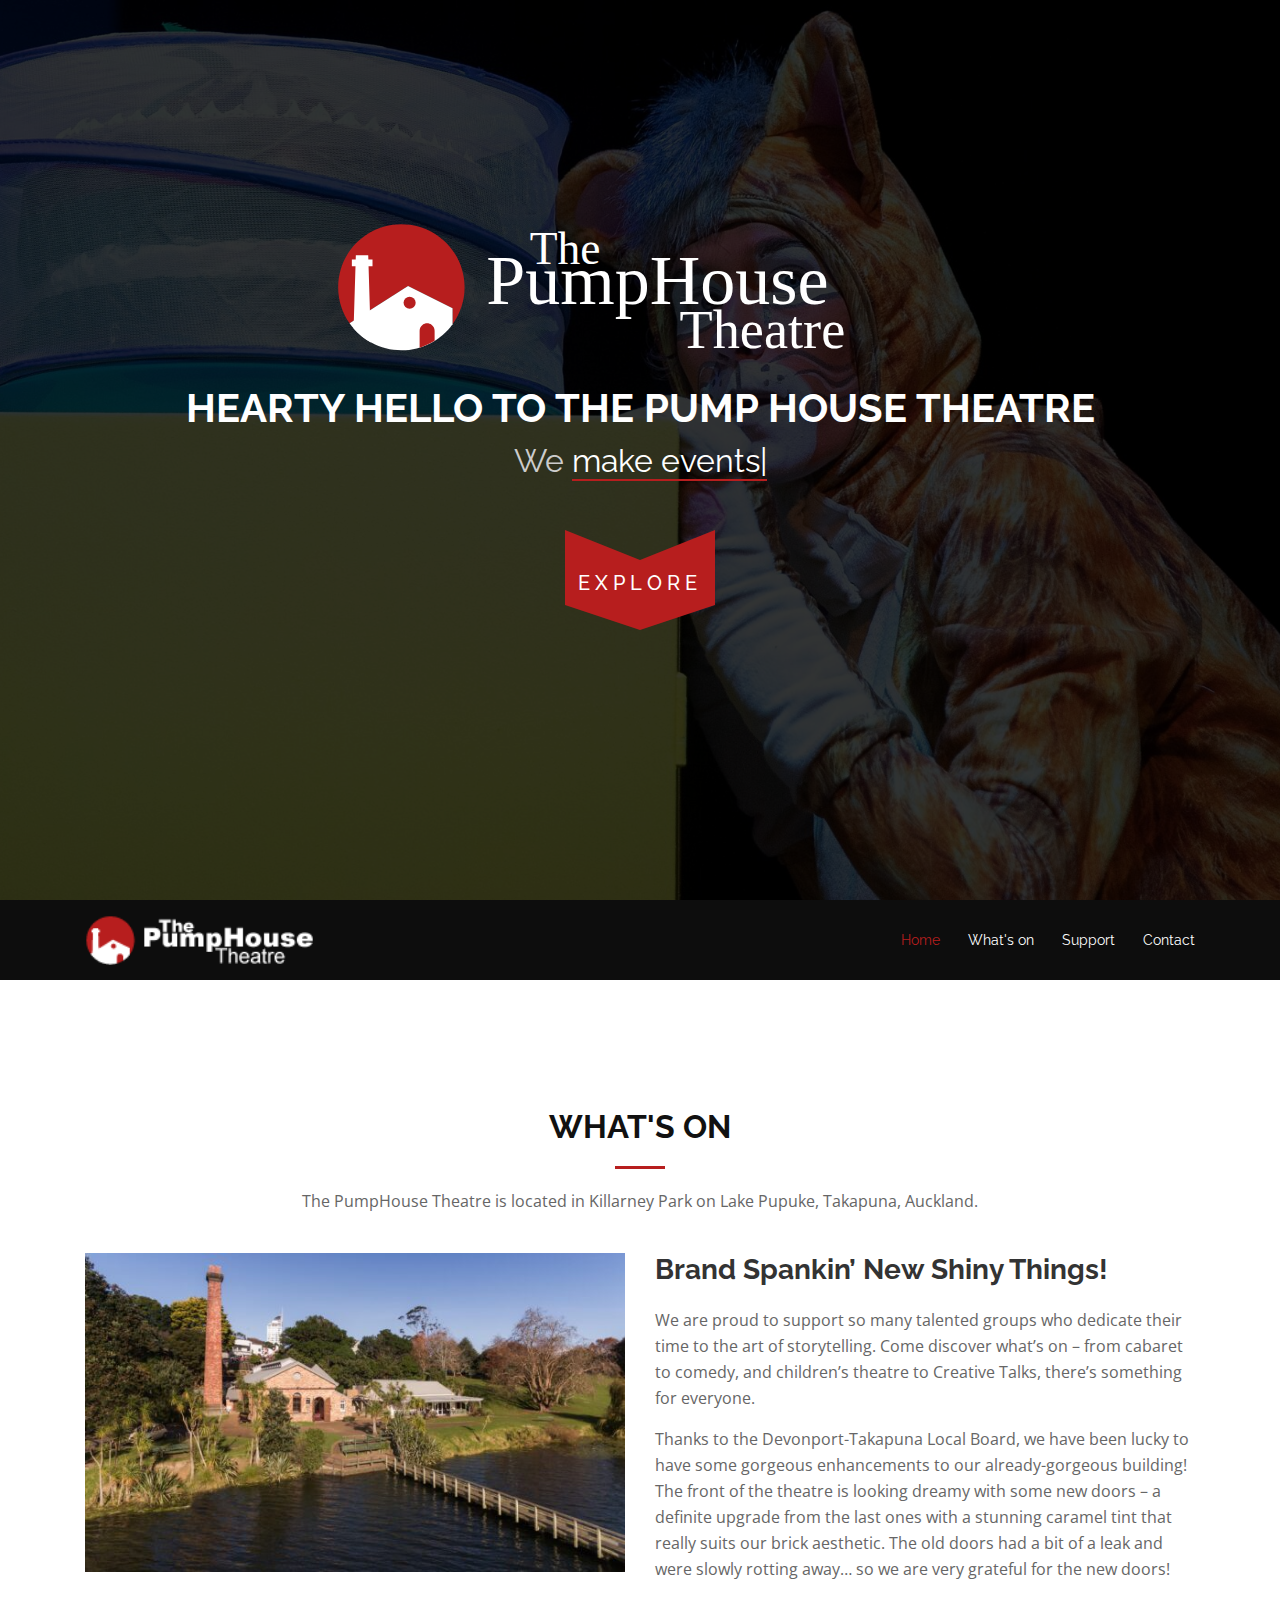
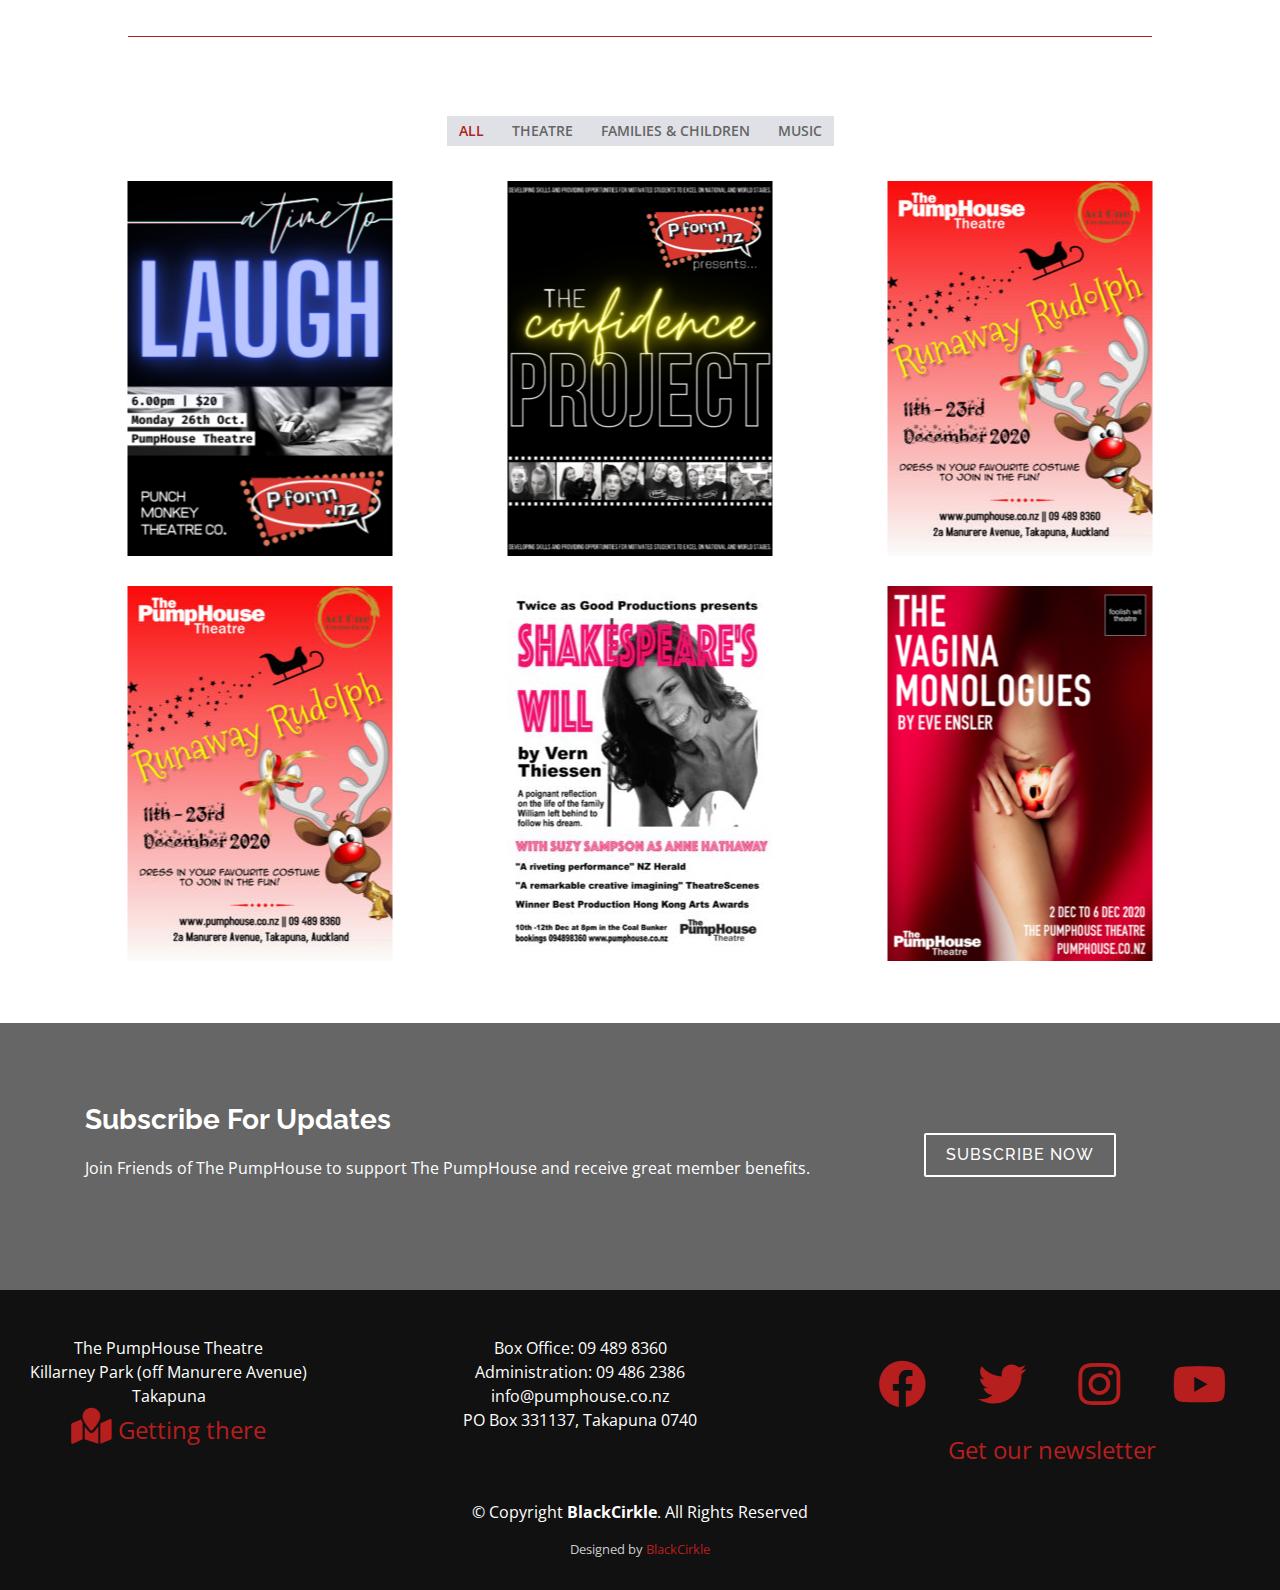
<file: the-pump-house/index.html>
<!DOCTYPE html>
<html lang="en">

<head>
  <meta charset="utf-8">
  <meta content="width=device-width, initial-scale=1.0" name="viewport">

  <title>The Pump House Theatre</title>
  <meta content="" name="description">
  <meta content="" name="keywords">

  <!-- Favicons -->
  <link href="assets/img/favicon.png" rel="icon">
  <link href="assets/img/apple-touch-icon.png" rel="apple-touch-icon">

  <!-- Google Fonts -->
  <link href="https://fonts.googleapis.com/css?family=Open+Sans:300,300i,400,400i,700,700i|Raleway:300,400,500,700,800"
    rel="stylesheet">
  <link rel="stylesheet" href="https://cdnjs.cloudflare.com/ajax/libs/font-awesome/5.15.1/css/all.min.css">

  <!-- Vendor CSS Files -->
  <link href="assets/vendor/bootstrap/css/bootstrap.min.css" rel="stylesheet">
  <link href="assets/vendor/icofont/icofont.min.css" rel="stylesheet">
  <link href="assets/vendor/font-awesome/css/font-awesome.min.css" rel="stylesheet">
  <link href="assets/vendor/owl.carousel/assets/owl.carousel.min.css" rel="stylesheet">
  <link href="assets/vendor/venobox/venobox.css" rel="stylesheet">
  <link href="assets/vendor/aos/aos.css" rel="stylesheet">

  <!-- Template Main CSS File -->
  <link href="assets/css/style.css" rel="stylesheet">

</head>

<body>

  <!-- ======= Hero Section ======= -->
  <section id="hero" style="background-image: url(assets/img/the-pump-house/GreedyCat.jpg);">
    <div class="hero-container">
      <div class="wow fadeIn">
        <div class="hero-logo">
          <img class="col-12 col-md-6" src="assets/img/the-pump-house/the-pump-house-logo.svg" alt="The Pumphouse logo">
        </div>

        <h1>Hearty hello to the Pump House Theatre</h1>
        <h2>We <span class="typed"
            data-typed-items="make events unforgatteble, build great actors, make dreams come true"></span></h2>
        <div class="actions">
          <a href="#about" class="btn-get-started">
            <svg width="150" height="150" class="chevron">
              <path d="M   0   0
                      L 75 30
                      L 150 0
                      L 150 75
                      L  75 100
                      L   0 75
                      Z" fill="#b71e1e"/>

              <text x="75" y="55" fill="#fff" text-anchor="middle" alignment-baseline="middle">
                Explore
              </text>
            </svg>
          </a>
        </div>
      </div>
    </div>
  </section><!-- End Hero -->

  <!-- ======= Header ======= -->
  <header id="header">
    <div class="container d-flex align-items-center">

      <a href="index.html" class="logo mr-auto"><img src="assets/img/the-pump-house/the-pump-house-logo.png" alt=""></a>
      <!-- Uncomment below if you prefer to use a text logo -->
      <!-- <h1 class="logo mr-auto"><a href="index.html">Imperial</a></h1> -->

      <nav class="nav-menu d-none d-lg-block">
        <ul>
          <li class="active"><a href="index.html">Home</a></li>
          <li><a href="#about">What's on</a></li>
          <li><a href="support.html">Support</a></li>
          <li><a href="contact.html">Contact</a></li>

        </ul>
      </nav><!-- .nav-menu -->

    </div>
  </header><!-- End Header -->

  <main id="main">

    <!-- ======= About Section ======= -->
    <section id="about">
      <div class="container wow fadeInUp">
        <div class="row">
          <div class="col-md-12">
            <h3 class="section-title">What's on</h3>
            <div class="section-title-divider"></div>
            <p class="section-description">The PumpHouse Theatre is located in Killarney Park on Lake Pupuke, Takapuna,
              Auckland.</p>
          </div>
        </div>
      </div>
      <div class="container about-container wow fadeInUp">
        <div class="row">

          <div class="col-lg-6 mb-md-5 about-img">
            <img src="assets/img/the-pump-house/The-Pumphouse-Theatre.jpg" alt="The Pump House from the lake">
          </div>

          <div class="col-lg-6 about-content">
            <h2 class="about-title">Brand Spankin’ New Shiny Things!</h2>
            <div class="d-med-flex">
              <p class="about-text">
                We are proud to support so many talented groups who dedicate their time to the art of storytelling. Come
                discover what’s on – from cabaret to comedy, and children’s theatre to Creative Talks, there’s something
                for everyone.
              </p>
              <p class="about-text">
                Thanks to the Devonport-Takapuna Local Board, we have been lucky to have some gorgeous enhancements to
                our
                already-gorgeous building!
                The front of the theatre is looking dreamy with some new doors – a definite upgrade from the last ones
                with a stunning caramel tint that really suits our brick aesthetic. The old doors had a bit of a leak
                and
                were slowly rotting away… so we are very grateful for the new doors!
              </p>
            </div>
          </div>
        </div>
      </div>
    </section><!-- End About Section -->

    <!-- ======= Portfolio Section ======= -->
    <section id="portfolio">
      <div class="container wow fadeInUp">

        <div class="row">
          <div class="col-lg-12 d-flex justify-content-center">
            <ul id="portfolio-flters">
              <li data-filter="*" class="filter-active">All</li>
              <li data-filter=".filter-theatre">Theatre</li>
              <li data-filter=".filter-families">Families & Children</li>
              <li data-filter=".filter-music">Music</li>
            </ul>
          </div>
        </div>

        <div class="row portfolio-container">

          <div class="col-12 col-lg-4 col-md-6 portfolio-item filter-theatre">
            <img src="assets/img/the-pump-house/theatre/laugh.png" class="img-fluid" alt="">
            <div class="portfolio-info">
              <h4>A Time to Laugh</h4>
              <p>26 OCTOBER 2020</p>
              <a href="portfolio-details.html" class="details-link" title="More Details">Details</a>
            </div>
          </div>

          <div class="col-lg-4 col-md-6 portfolio-item filter-families">
            <img src="assets/img/the-pump-house/theatre/project.png" class="img-fluid" alt="">
            <div class="portfolio-info">
              <h4>The confidence project</h4>
              <p>7 NOVEMBER 2020</p>
              <a href="portfolio-details.html" class="details-link" title="More Details">Details</a>
            </div>
          </div>

          <div class="col-lg-4 col-md-6 portfolio-item filter-theatre">
            <img src="assets/img/the-pump-house/theatre/runaway-rudolf.jpg" class="img-fluid" alt="">
            <div class="portfolio-info">
              <h4>Runaway Rudolph</h4>
              <p>11-23 DECEMBER 2020</p>
              <a href="portfolio-details.html" class="details-link" title="More Details">Details</a>
            </div>
          </div>

          <div class="col-lg-4 col-md-6 portfolio-item filter-theatre">
            <img src="assets/img/the-pump-house/theatre/runaway-rudolf.jpg" class="img-fluid" alt="">
            <div class="portfolio-info">
              <h4>Runaway Rudolph</h4>
              <p>11-23 DECEMBER 2020</p>
              <a href="portfolio-details.html" class="details-link" title="More Details">Details</a>
            </div>
          </div>

          <div class="col-lg-4 col-md-6 portfolio-item filter-music">
            <img src="assets/img/the-pump-house/theatre/shakespears-will.jpg" class="img-fluid" alt="">
            <div class="portfolio-info">
              <h4>Shakespear Will</h4>
              <p>11-23 DECEMBER 2020</p>
              <a href="portfolio-details.html" class="details-link" title="More Details">Details</a>
            </div>
          </div>

          <div class="col-lg-4 col-md-6 portfolio-item filter-theatre">
            <img src="assets/img/the-pump-house/theatre/vagina.png" class="img-fluid" alt="">
            <div class="portfolio-info">
              <h4>Something New</h4>
              <p>11-23 DECEMBER 2020</p>
              <a href="portfolio-details.html" class="details-link" title="More Details">Details</a>
            </div>
          </div>

        </div>
      </div>

      </div>
    </section><!-- End Portfolio Section -->

    <!-- ======= Subscrbe Section ======= -->
    <section id="subscribe">
      <div class="container wow fadeInUp">
        <div class="row">
          <div class="col-md-8">
            <h3 class="subscribe-title">Subscribe For Updates</h3>
            <p class="subscribe-text">Join Friends of The PumpHouse to support The PumpHouse and receive great member
              benefits.</p>
          </div>
          <div class="col-md-4 subscribe-btn-container">
            <a class="subscribe-btn" href="#">Subscribe Now</a>
          </div>
        </div>
      </div>
    </section><!-- End Subscrbe Section -->

  </main><!-- End #main -->

  <!-- ======= Footer ======= -->
  <footer id="footer">
    <div class="container col-md-12 col-lg-12">
      <div class="row">
        <div class="col-12">
          <div class="justify-content-md-around d-md-flex">
            <div class="getting-there text-center mb-5 m-md-3">
              <span>The PumpHouse Theatre</span><br>
              Killarney Park (off Manurere Avenue)<br>
              Takapuna<br>
              <div class="map">
                <a href="https://goo.gl/maps/kaHCRwkoajHtpsu16" target="_blank"><i class="fas fa-map-marked"></i>
                  Getting there</a>
              </div>
            </div>

            <div class="adress text-center col-md-4 m-md-3 col-lg-4">
              Box Office: 09 489 8360<br>
              Administration: 09 486 2386<br>
              info@pumphouse.co.nz<br>
              PO Box 331137, Takapuna 0740
            </div>

            <div class="social m-5 m-md-3">
              <a href="https://m.facebook.com/thepumphouse/" target="_blank"><i class="fab fa-facebook-f"></i></a>
              <a href="https://mobile.twitter.com/thepumphouse" target="_blank"><i class="fab fa-twitter"></i></a>
              <a href="https://www.instagram.com/thepumphousetheatre/" target="_blank"><i
                  class="fab fa-instagram"></i></a>
              <a href="https://m.youtube.com/channel/UCP7Zmcyzt4uKFsV2P6I1_0A" target="_blank"><i
                  class="fab fa-youtube"></i></a><br>
              <a href="#" target="_blank">Get our newsletter</a>
            </div>
          </div>
          <div class="copyright">
            &copy; Copyright <strong>BlackCirkle</strong>. All Rights Reserved
          </div>
          <div class="credits">
            Designed by <a href="#" target="_blank">BlackCirkle</a>
          </div>
        </div>
      </div>
    </div>
  </footer><!-- End Footer -->

  <div id="preloader"></div>
  <a href="#" class="back-to-top"><i class="fa fa-chevron-up"></i></a>

  <!-- Vendor JS Files -->
  <script src="assets/vendor/jquery/jquery.min.js"></script>
  <script src="assets/vendor/bootstrap/js/bootstrap.bundle.min.js"></script>
  <script src="assets/vendor/jquery.easing/jquery.easing.min.js"></script>
  <script src="assets/vendor/php-email-form/validate.js"></script>
  <script src="assets/vendor/jquery-sticky/jquery.sticky.js"></script>
  <script src="assets/vendor/isotope-layout/isotope.pkgd.min.js"></script>
  <script src="assets/vendor/owl.carousel/owl.carousel.min.js"></script>
  <script src="assets/vendor/venobox/venobox.min.js"></script>
  <script src="assets/vendor/typed.js/typed.min.js"></script>
  <script src="assets/vendor/aos/aos.js"></script>

  <!-- Template Main JS File -->
  <script src="assets/js/anime.js"></script>
  <script src="assets/js/main.js"></script>
</body>

</html>
</file>
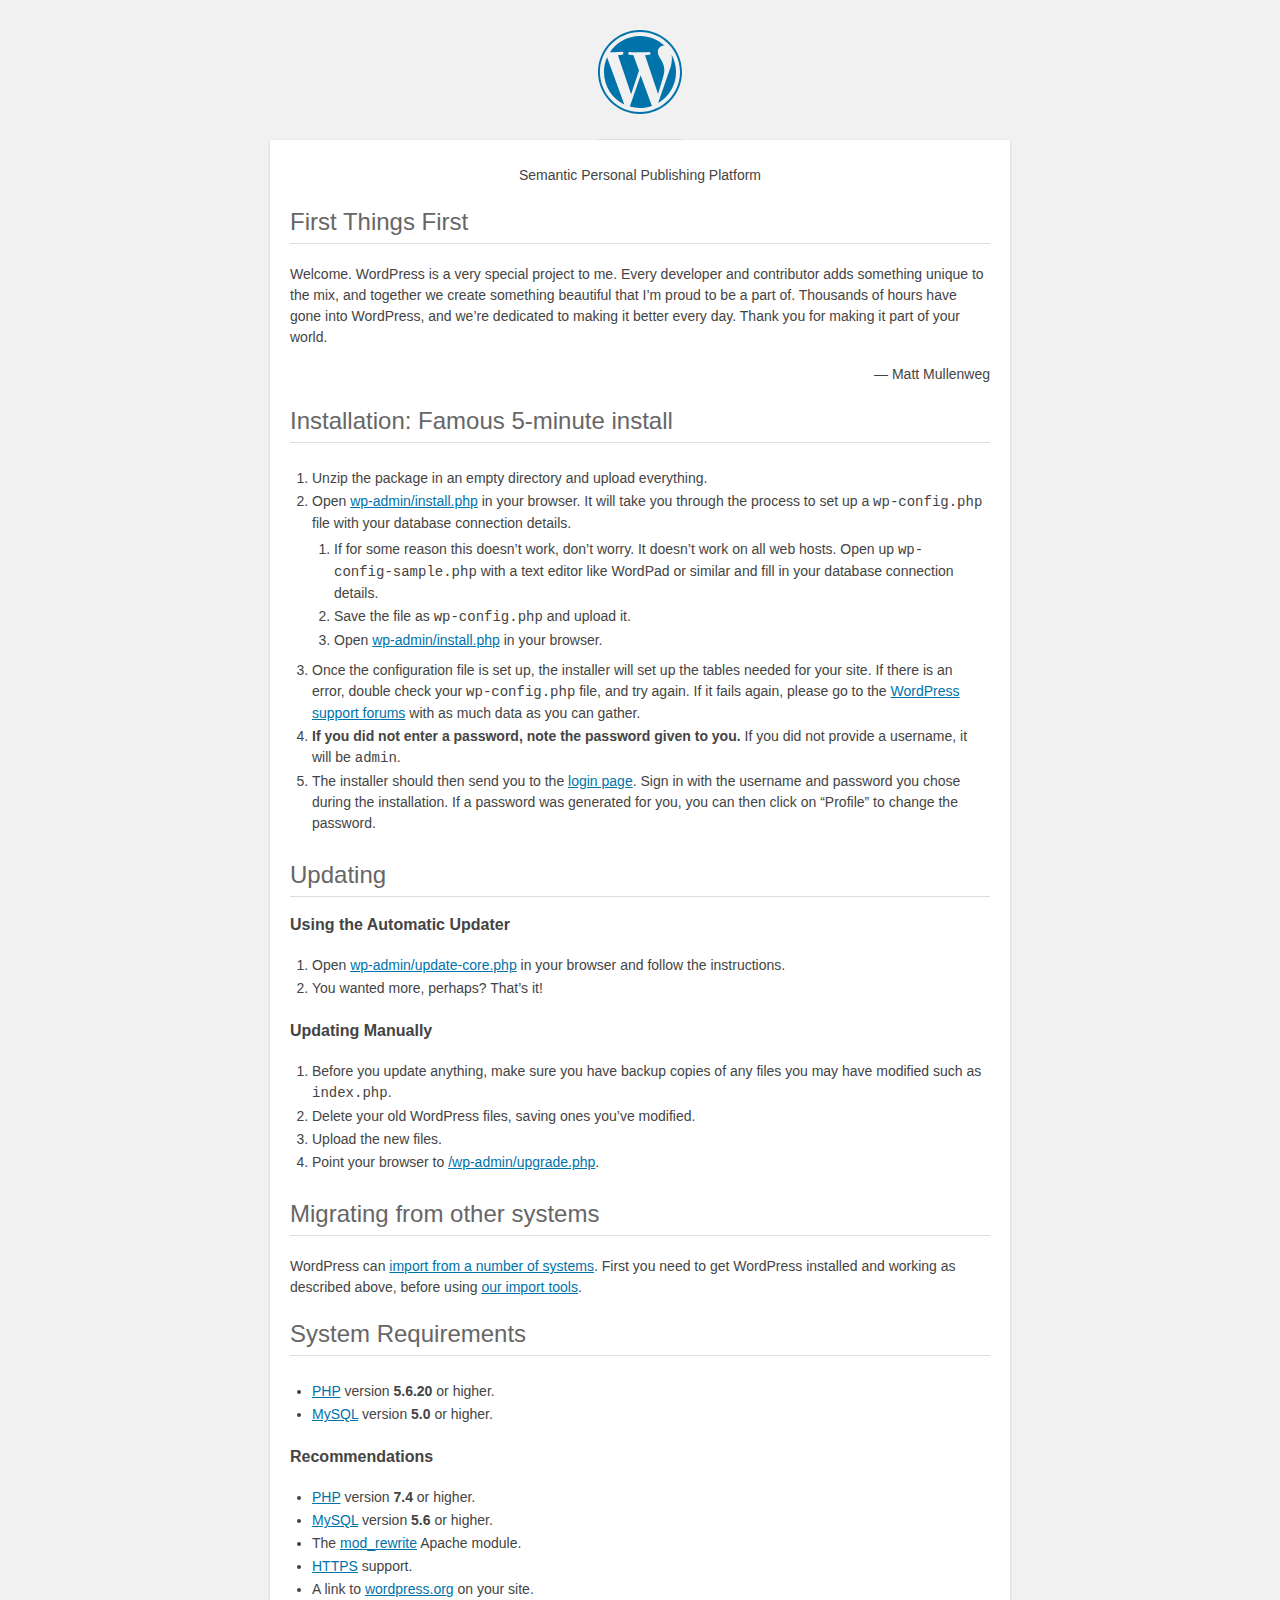
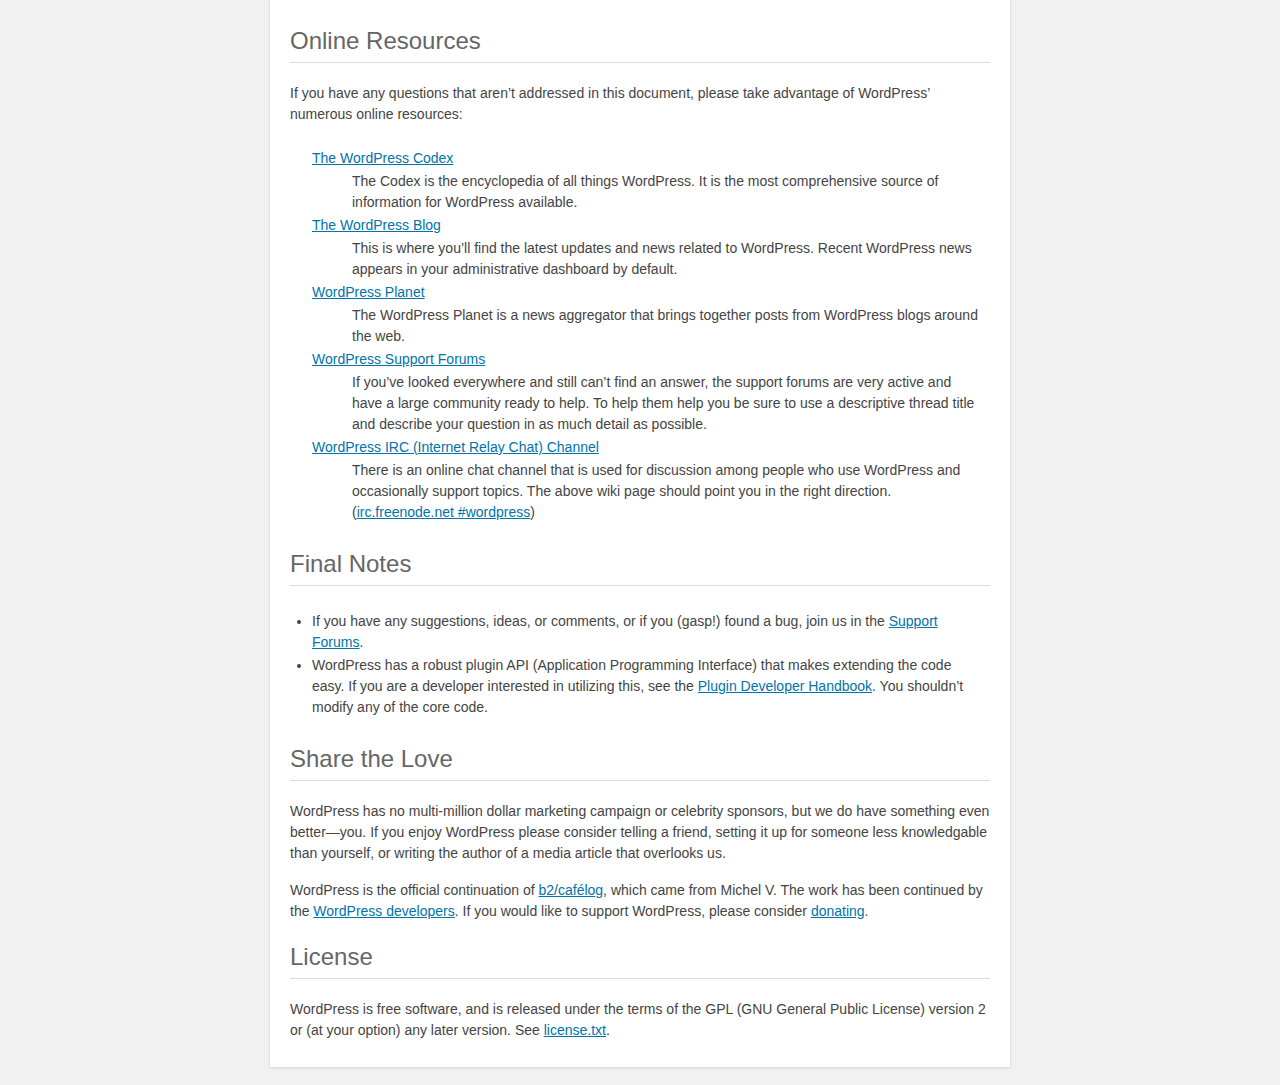
<file: readme.html>
<!DOCTYPE html>
<html lang="en">
<head>
	<meta name="viewport" content="width=device-width" />
	<meta http-equiv="Content-Type" content="text/html; charset=utf-8" />
	<title>WordPress &#8250; ReadMe</title>
	<link rel="stylesheet" href="wp-admin/css/install.css?ver=20100228" type="text/css" />
</head>
<body>
<h1 id="logo">
	<a href="https://wordpress.org/"><img alt="WordPress" src="wp-admin/images/wordpress-logo.png" /></a>
</h1>
<p style="text-align: center">Semantic Personal Publishing Platform</p>

<h2>First Things First</h2>
<p>Welcome. WordPress is a very special project to me. Every developer and contributor adds something unique to the mix, and together we create something beautiful that I&#8217;m proud to be a part of. Thousands of hours have gone into WordPress, and we&#8217;re dedicated to making it better every day. Thank you for making it part of your world.</p>
<p style="text-align: right">&#8212; Matt Mullenweg</p>

<h2>Installation: Famous 5-minute install</h2>
<ol>
	<li>Unzip the package in an empty directory and upload everything.</li>
	<li>Open <span class="file"><a href="wp-admin/install.php">wp-admin/install.php</a></span> in your browser. It will take you through the process to set up a <code>wp-config.php</code> file with your database connection details.
		<ol>
			<li>If for some reason this doesn&#8217;t work, don&#8217;t worry. It doesn&#8217;t work on all web hosts. Open up <code>wp-config-sample.php</code> with a text editor like WordPad or similar and fill in your database connection details.</li>
			<li>Save the file as <code>wp-config.php</code> and upload it.</li>
			<li>Open <span class="file"><a href="wp-admin/install.php">wp-admin/install.php</a></span> in your browser.</li>
		</ol>
	</li>
	<li>Once the configuration file is set up, the installer will set up the tables needed for your site. If there is an error, double check your <code>wp-config.php</code> file, and try again. If it fails again, please go to the <a href="https://wordpress.org/support/forums/">WordPress support forums</a> with as much data as you can gather.</li>
	<li><strong>If you did not enter a password, note the password given to you.</strong> If you did not provide a username, it will be <code>admin</code>.</li>
	<li>The installer should then send you to the <a href="wp-login.php">login page</a>. Sign in with the username and password you chose during the installation. If a password was generated for you, you can then click on &#8220;Profile&#8221; to change the password.</li>
</ol>

<h2>Updating</h2>
<h3>Using the Automatic Updater</h3>
<ol>
	<li>Open <span class="file"><a href="wp-admin/update-core.php">wp-admin/update-core.php</a></span> in your browser and follow the instructions.</li>
	<li>You wanted more, perhaps? That&#8217;s it!</li>
</ol>

<h3>Updating Manually</h3>
<ol>
	<li>Before you update anything, make sure you have backup copies of any files you may have modified such as <code>index.php</code>.</li>
	<li>Delete your old WordPress files, saving ones you&#8217;ve modified.</li>
	<li>Upload the new files.</li>
	<li>Point your browser to <span class="file"><a href="wp-admin/upgrade.php">/wp-admin/upgrade.php</a>.</span></li>
</ol>

<h2>Migrating from other systems</h2>
<p>WordPress can <a href="https://wordpress.org/support/article/importing-content/">import from a number of systems</a>. First you need to get WordPress installed and working as described above, before using <a href="wp-admin/import.php">our import tools</a>.</p>

<h2>System Requirements</h2>
<ul>
	<li><a href="https://secure.php.net/">PHP</a> version <strong>5.6.20</strong> or higher.</li>
	<li><a href="https://www.mysql.com/">MySQL</a> version <strong>5.0</strong> or higher.</li>
</ul>

<h3>Recommendations</h3>
<ul>
	<li><a href="https://secure.php.net/">PHP</a> version <strong>7.4</strong> or higher.</li>
	<li><a href="https://www.mysql.com/">MySQL</a> version <strong>5.6</strong> or higher.</li>
	<li>The <a href="https://httpd.apache.org/docs/2.2/mod/mod_rewrite.html">mod_rewrite</a> Apache module.</li>
	<li><a href="https://wordpress.org/news/2016/12/moving-toward-ssl/">HTTPS</a> support.</li>
	<li>A link to <a href="https://wordpress.org/">wordpress.org</a> on your site.</li>
</ul>

<h2>Online Resources</h2>
<p>If you have any questions that aren&#8217;t addressed in this document, please take advantage of WordPress&#8217; numerous online resources:</p>
<dl>
	<dt><a href="https://codex.wordpress.org/">The WordPress Codex</a></dt>
		<dd>The Codex is the encyclopedia of all things WordPress. It is the most comprehensive source of information for WordPress available.</dd>
	<dt><a href="https://wordpress.org/news/">The WordPress Blog</a></dt>
		<dd>This is where you&#8217;ll find the latest updates and news related to WordPress. Recent WordPress news appears in your administrative dashboard by default.</dd>
	<dt><a href="https://planet.wordpress.org/">WordPress Planet</a></dt>
		<dd>The WordPress Planet is a news aggregator that brings together posts from WordPress blogs around the web.</dd>
	<dt><a href="https://wordpress.org/support/forums/">WordPress Support Forums</a></dt>
		<dd>If you&#8217;ve looked everywhere and still can&#8217;t find an answer, the support forums are very active and have a large community ready to help. To help them help you be sure to use a descriptive thread title and describe your question in as much detail as possible.</dd>
	<dt><a href="https://codex.wordpress.org/IRC">WordPress <abbr>IRC</abbr> (Internet Relay Chat) Channel</a></dt>
		<dd>There is an online chat channel that is used for discussion among people who use WordPress and occasionally support topics. The above wiki page should point you in the right direction. (<a href="irc://irc.freenode.net/wordpress">irc.freenode.net #wordpress</a>)</dd>
</dl>

<h2>Final Notes</h2>
<ul>
	<li>If you have any suggestions, ideas, or comments, or if you (gasp!) found a bug, join us in the <a href="https://wordpress.org/support/forums/">Support Forums</a>.</li>
	<li>WordPress has a robust plugin <abbr>API</abbr> (Application Programming Interface) that makes extending the code easy. If you are a developer interested in utilizing this, see the <a href="https://developer.wordpress.org/plugins/">Plugin Developer Handbook</a>. You shouldn&#8217;t modify any of the core code.</li>
</ul>

<h2>Share the Love</h2>
<p>WordPress has no multi-million dollar marketing campaign or celebrity sponsors, but we do have something even better&#8212;you. If you enjoy WordPress please consider telling a friend, setting it up for someone less knowledgable than yourself, or writing the author of a media article that overlooks us.</p>

<p>WordPress is the official continuation of <a href="http://cafelog.com/">b2/caf&#233;log</a>, which came from Michel V. The work has been continued by the <a href="https://wordpress.org/about/">WordPress developers</a>. If you would like to support WordPress, please consider <a href="https://wordpress.org/donate/">donating</a>.</p>

<h2>License</h2>
<p>WordPress is free software, and is released under the terms of the <abbr>GPL</abbr> (GNU General Public License) version 2 or (at your option) any later version. See <a href="license.txt">license.txt</a>.</p>

</body>
</html>
</file>
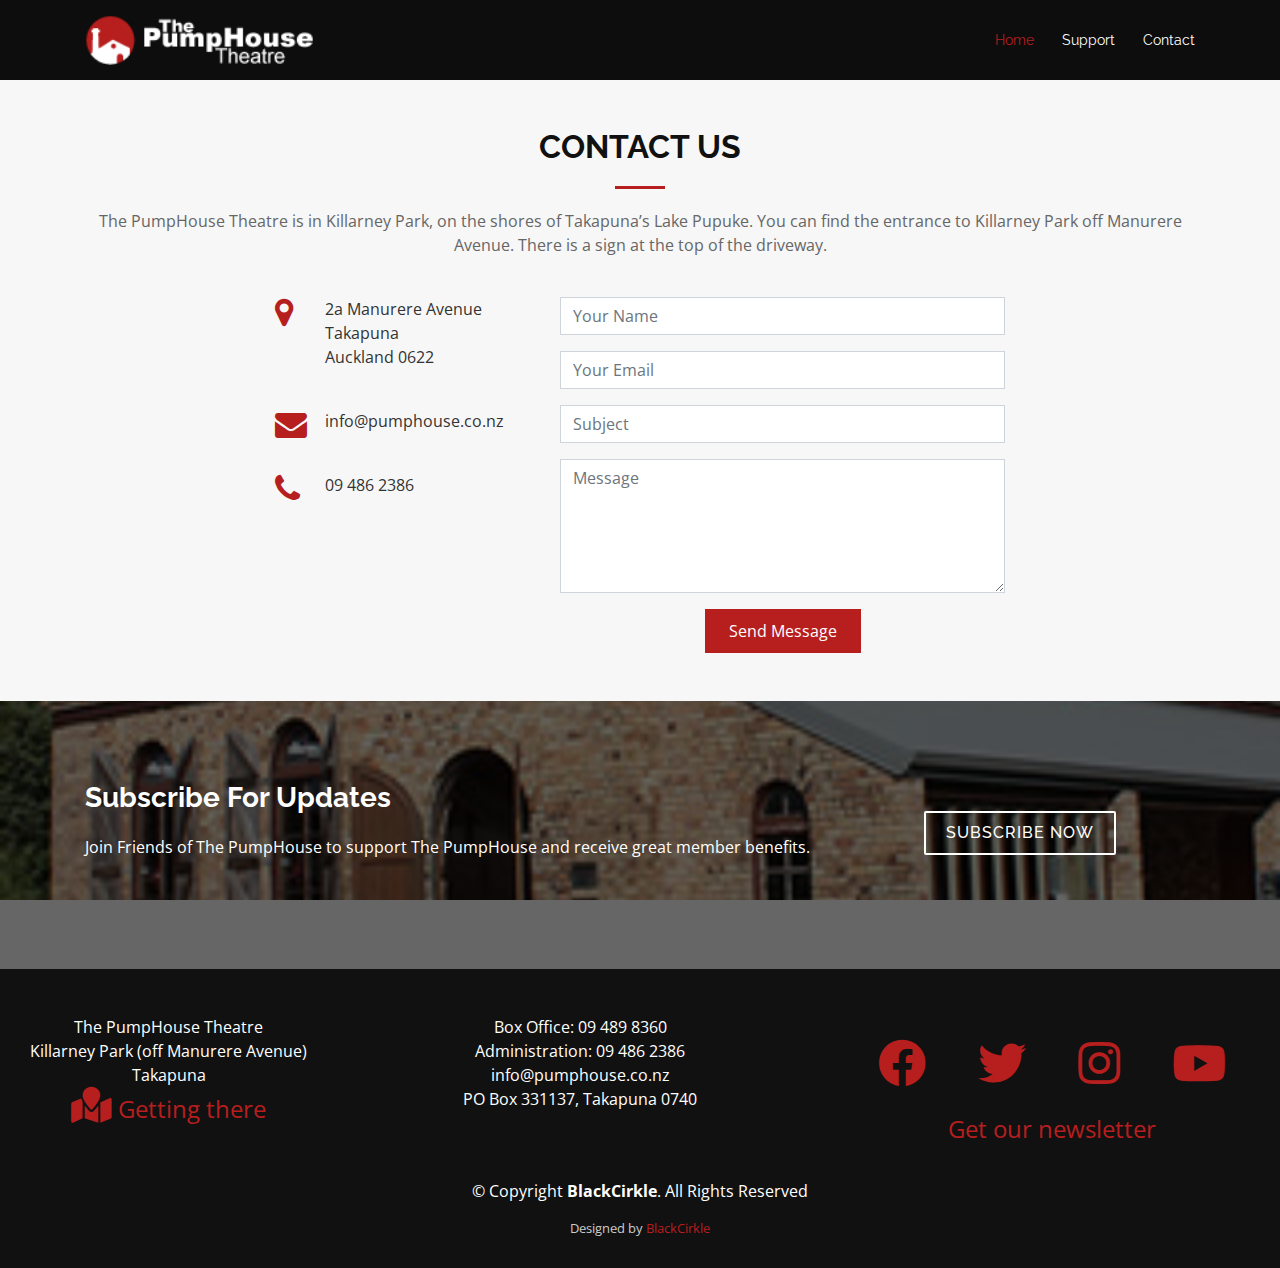
<file: the-pump-house/contact.html>
<!DOCTYPE html>
<html lang="en">

<head>
    <meta charset="utf-8">
    <meta content="width=device-width, initial-scale=1.0" name="viewport">

    <title>The Pump House Theatre</title>
    <meta content="" name="description">
    <meta content="" name="keywords">

    <!-- Favicons -->
    <link href="assets/img/favicon.png" rel="icon">
    <link href="assets/img/apple-touch-icon.png" rel="apple-touch-icon">

    <!-- Google Fonts -->
    <link
        href="https://fonts.googleapis.com/css?family=Open+Sans:300,300i,400,400i,700,700i|Raleway:300,400,500,700,800"
        rel="stylesheet">
    <link rel="stylesheet" href="https://cdnjs.cloudflare.com/ajax/libs/font-awesome/5.15.1/css/all.min.css">

    <!-- Vendor CSS Files -->
    <link href="assets/vendor/bootstrap/css/bootstrap.min.css" rel="stylesheet">
    <link href="assets/vendor/icofont/icofont.min.css" rel="stylesheet">
    <link href="assets/vendor/font-awesome/css/font-awesome.min.css" rel="stylesheet">
    <link href="assets/vendor/owl.carousel/assets/owl.carousel.min.css" rel="stylesheet">
    <link href="assets/vendor/venobox/venobox.css" rel="stylesheet">
    <link href="assets/vendor/aos/aos.css" rel="stylesheet">

    <!-- Template Main CSS File -->
    <link href="assets/css/style.css" rel="stylesheet">

</head>

<body>

    <!-- ======= Header ======= -->
    <header id="header">
        <div class="container d-flex align-items-center">

            <a href="index.html" class="logo mr-auto"><img src="assets/img/the-pump-house/the-pump-house-logo.png"
                    alt=""></a>
            <!-- Uncomment below if you prefer to use a text logo -->
            <!-- <h1 class="logo mr-auto"><a href="index.html">Imperial</a></h1> -->

            <nav class="nav-menu d-none d-lg-block">
                <ul>
                    <li class="active"><a href="index.html">Home</a></li>
                    <li><a href="support.html">Support</a></li>
                    <li><a href="contact.html">Contact</a></li>

                </ul>
            </nav><!-- .nav-menu -->

        </div>
    </header><!-- End Header -->

    <!-- ======= Contact Section ======= -->
    <section id="contact" class="pt-5 pb-5">
        <div class="container wow fadeInUp">
            <div class="row">
                <div class="col-md-12">
                    <h3 class="section-title">Contact Us</h3>
                    <div class="section-title-divider"></div>
                    <p class="section-description">The PumpHouse Theatre is in Killarney Park, on the shores of Takapuna’s Lake Pupuke. You can find the entrance to Killarney Park off Manurere Avenue.  There is a sign at the top of the driveway.</p>
                </div>
            </div>

            <div class="row justify-content-center">
                <div class="col-lg-3 col-md-4">
                    <div class="info">
                        <div>
                            <a href="https://goo.gl/maps/bvEdt4UFe1Zo2DYcA" target="_blank"><i class="fa fa-map-marker"></i></a>
                            <p>2a Manurere Avenue<br>Takapuna<br>Auckland 0622</p>
                        </div>

                        <div>
                            <i class="fa fa-envelope"></i>
                            <p>info@pumphouse.co.nz</p>
                        </div>

                        <div>
                            <i class="fa fa-phone"></i>
                            <p>09 486 2386</p>
                        </div>

                    </div>
                </div>

                <div class="col-lg-5 col-md-8">
                    <div class="form">
                        <form action="forms/contact.php" method="post" role="form" class="php-email-form">
                            <div class="form-group">
                                <input type="text" name="name" class="form-control" id="name" placeholder="Your Name"
                                    data-rule="minlen:4" data-msg="Please enter at least 4 chars" />
                                <div class="validate"></div>
                            </div>
                            <div class="form-group">
                                <input type="email" class="form-control" name="email" id="email"
                                    placeholder="Your Email" data-rule="email" data-msg="Please enter a valid email" />
                                <div class="validate"></div>
                            </div>
                            <div class="form-group">
                                <input type="text" class="form-control" name="subject" id="subject"
                                    placeholder="Subject" data-rule="minlen:4"
                                    data-msg="Please enter at least 8 chars of subject" />
                                <div class="validate"></div>
                            </div>
                            <div class="form-group">
                                <textarea class="form-control" name="message" rows="5" data-rule="required"
                                    data-msg="Please write something for us" placeholder="Message"></textarea>
                                <div class="validate"></div>
                            </div>
                            <div class="mb-3">
                                <div class="loading">Loading</div>
                                <div class="error-message"></div>
                                <div class="sent-message">Your message has been sent. Thank you!</div>
                            </div>
                            <div class="text-center"><button type="submit">Send Message</button></div>
                        </form>
                    </div>
                </div>

            </div>
        </div>
    </section><!-- End Contact Section -->

    <!-- ======= Subscrbe Section ======= -->
    <section id="subscribe">
        <div class="container wow fadeInUp">
            <div class="row">
                <div class="col-md-8">
                    <h3 class="subscribe-title">Subscribe For Updates</h3>
                    <p class="subscribe-text">Join Friends of The PumpHouse to support The PumpHouse and receive great
                        member
                        benefits.</p>
                </div>
                <div class="col-md-4 subscribe-btn-container">
                    <a class="subscribe-btn" href="#">Subscribe Now</a>
                </div>
            </div>
        </div>
    </section><!-- End Subscrbe Section -->

    </main><!-- End #main -->

    <!-- ======= Footer ======= -->
    <footer id="footer">
        <div class="container col-md-12 col-lg-12">
            <div class="row">
                <div class="col-12">
                    <div class="justify-content-md-around d-md-flex">
                        <div class="getting-there text-center mb-5 m-md-3">
                            <span>The PumpHouse Theatre</span><br>
                            Killarney Park (off Manurere Avenue)<br>
                            Takapuna<br>
                            <div class="map">
                                <a href="https://goo.gl/maps/kaHCRwkoajHtpsu16" target="_blank"><i
                                        class="fas fa-map-marked"></i>
                                    Getting there</a>
                            </div>
                        </div>

                        <div class="adress text-center col-md-4 m-md-3 col-lg-4">
                            Box Office: 09 489 8360<br>
                            Administration: 09 486 2386<br>
                            info@pumphouse.co.nz<br>
                            PO Box 331137, Takapuna 0740
                        </div>

                        <div class="social m-5 m-md-3">
                            <a href="https://m.facebook.com/thepumphouse/" target="_blank"><i
                                    class="fab fa-facebook-f"></i></a>
                            <a href="https://mobile.twitter.com/thepumphouse" target="_blank"><i
                                    class="fab fa-twitter"></i></a>
                            <a href="https://www.instagram.com/thepumphousetheatre/" target="_blank"><i
                                    class="fab fa-instagram"></i></a>
                            <a href="https://m.youtube.com/channel/UCP7Zmcyzt4uKFsV2P6I1_0A" target="_blank"><i
                                    class="fab fa-youtube"></i></a><br>
                            <a href="#" target="_blank">Get our newsletter</a>
                        </div>
                    </div>
                    <div class="copyright">
                        &copy; Copyright <strong>BlackCirkle</strong>. All Rights Reserved
                    </div>
                    <div class="credits">
                        Designed by <a href="#" target="_blank">BlackCirkle</a>
                    </div>
                </div>
            </div>
        </div>
    </footer><!-- End Footer -->

    <!-- Vendor JS Files -->
    <script src="assets/vendor/jquery/jquery.min.js"></script>
    <script src="assets/vendor/bootstrap/js/bootstrap.bundle.min.js"></script>
    <script src="assets/vendor/jquery.easing/jquery.easing.min.js"></script>
    <script src="assets/vendor/php-email-form/validate.js"></script>
    <script src="assets/vendor/jquery-sticky/jquery.sticky.js"></script>
    <script src="assets/vendor/isotope-layout/isotope.pkgd.min.js"></script>
    <script src="assets/vendor/owl.carousel/owl.carousel.min.js"></script>
    <script src="assets/vendor/venobox/venobox.min.js"></script>
    <script src="assets/vendor/typed.js/typed.min.js"></script>
    <script src="assets/vendor/aos/aos.js"></script>

    <!-- Template Main JS File -->
    <script src="assets/js/anime.js"></script>
    <script src="assets/js/main.js"></script>

</body>

</html>
</file>
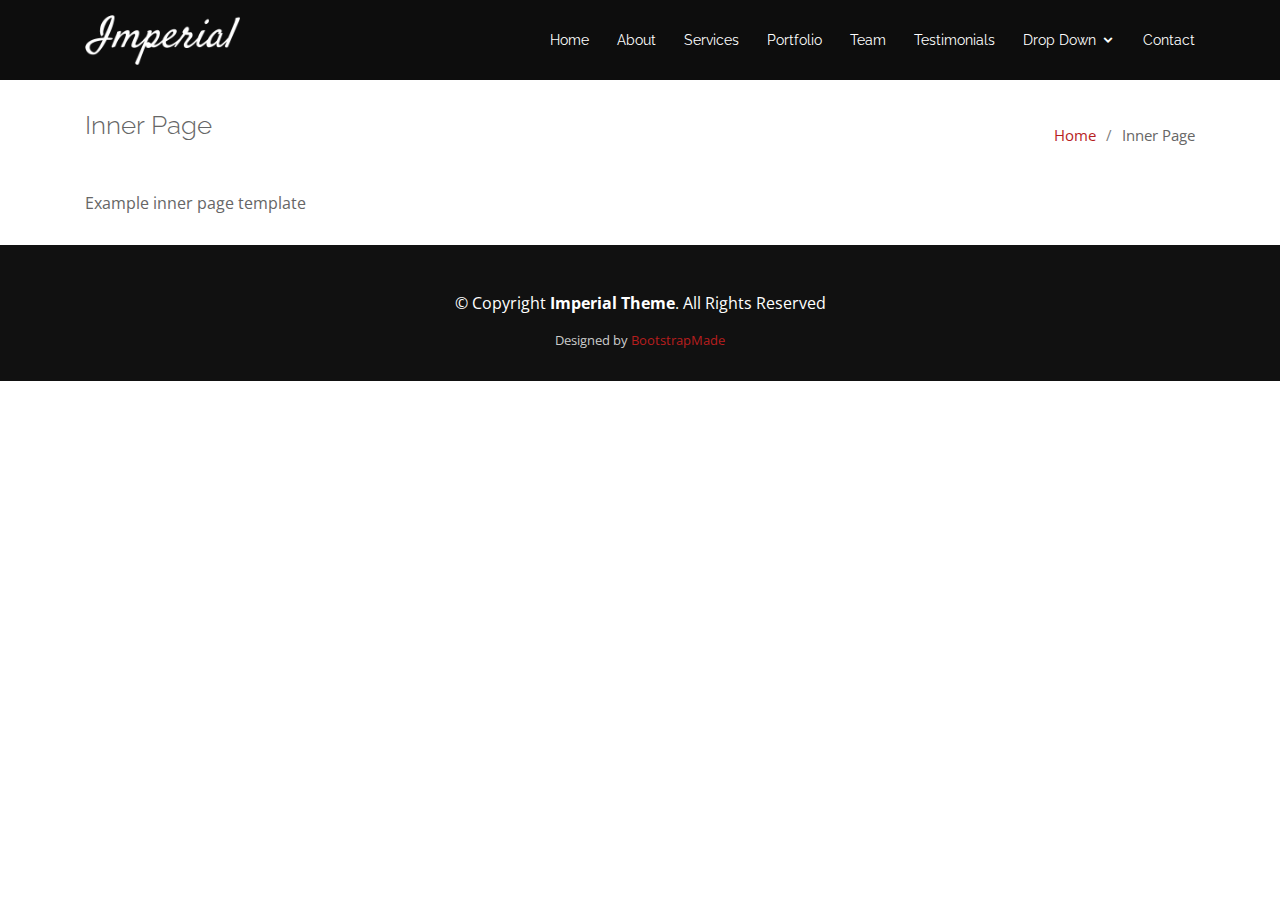
<file: the-pump-house/inner-page.html>
<!DOCTYPE html>
<html lang="en">

<head>
  <meta charset="utf-8">
  <meta content="width=device-width, initial-scale=1.0" name="viewport">

  <title>Inner Page - Imperial Bootstrap Template</title>
  <meta content="" name="description">
  <meta content="" name="keywords">

  <!-- Facebook Opengraph integration: https://developers.facebook.com/docs/sharing/opengraph -->
  <meta property="og:title" content="">
  <meta property="og:image" content="">
  <meta property="og:url" content="">
  <meta property="og:site_name" content="">
  <meta property="og:description" content="">

  <!-- Twitter Cards integration: https://dev.twitter.com/cards/  -->
  <meta name="twitter:card" content="summary">
  <meta name="twitter:site" content="">
  <meta name="twitter:title" content="">
  <meta name="twitter:description" content="">
  <meta name="twitter:image" content="">

  <!-- Favicons -->
  <link href="assets/img/favicon.png" rel="icon">
  <link href="assets/img/apple-touch-icon.png" rel="apple-touch-icon">

  <!-- Google Fonts -->
  <link href="https://fonts.googleapis.com/css?family=Open+Sans:300,300i,400,400i,700,700i|Raleway:300,400,500,700,800" rel="stylesheet">

  <!-- Vendor CSS Files -->
  <link href="assets/vendor/bootstrap/css/bootstrap.min.css" rel="stylesheet">
  <link href="assets/vendor/icofont/icofont.min.css" rel="stylesheet">
  <link href="assets/vendor/font-awesome/css/font-awesome.min.css" rel="stylesheet">
  <link href="assets/vendor/owl.carousel/assets/owl.carousel.min.css" rel="stylesheet">
  <link href="assets/vendor/venobox/venobox.css" rel="stylesheet">
  <link href="assets/vendor/aos/aos.css" rel="stylesheet">

  <!-- Template Main CSS File -->
  <link href="assets/css/style.css" rel="stylesheet">

  <!-- =======================================================
  * Template Name: Imperial - v3.1.0
  * Template URL: https://bootstrapmade.com/imperial-free-onepage-bootstrap-theme/
  * Author: BootstrapMade.com
  * License: https://bootstrapmade.com/license/
  ======================================================== -->
</head>

<body>

  <!-- ======= Header ======= -->
  <header id="header">
    <div class="container d-flex align-items-center">

      <a href="index.html" class="logo mr-auto"><img src="assets/img/logo.png" alt=""></a>
      <!-- Uncomment below if you prefer to use a text logo -->
      <!-- <h1 class="logo mr-auto"><a href="index.html">Imperial</a></h1> -->

      <nav class="nav-menu d-none d-lg-block">
        <ul>
          <li><a href="index.html">Home</a></li>
          <li><a href="#about">About</a></li>
          <li><a href="#services">Services</a></li>
          <li><a href="#portfolio">Portfolio</a></li>
          <li><a href="#team">Team</a></li>
          <li><a href="#testimonials">Testimonials</a></li>
          <li class="drop-down"><a href="">Drop Down</a>
            <ul>
              <li><a href="#">Drop Down 1</a></li>
              <li class="drop-down"><a href="#">Deep Drop Down</a>
                <ul>
                  <li><a href="#">Deep Drop Down 1</a></li>
                  <li><a href="#">Deep Drop Down 2</a></li>
                  <li><a href="#">Deep Drop Down 3</a></li>
                  <li><a href="#">Deep Drop Down 4</a></li>
                  <li><a href="#">Deep Drop Down 5</a></li>
                </ul>
              </li>
              <li><a href="#">Drop Down 2</a></li>
              <li><a href="#">Drop Down 3</a></li>
              <li><a href="#">Drop Down 4</a></li>
            </ul>
          </li>
          <li><a href="#contact">Contact</a></li>

        </ul>
      </nav><!-- .nav-menu -->

    </div>
  </header><!-- End Header -->

  <main id="main">

    <!-- ======= Breadcrumbs ======= -->
    <section class="breadcrumbs">
      <div class="container">

        <div class="d-flex justify-content-between align-items-center">
          <h2>Inner Page</h2>
          <ol>
            <li><a href="index.html">Home</a></li>
            <li>Inner Page</li>
          </ol>
        </div>

      </div>
    </section><!-- End Breadcrumbs -->

    <section class="inner-page">
      <div class="container">
        <p>
          Example inner page template
        </p>
      </div>
    </section>

  </main><!-- End #main -->

  <!-- ======= Footer ======= -->
  <footer id="footer">
    <div class="container">
      <div class="row">
        <div class="col-md-12">
          <div class="copyright">
            &copy; Copyright <strong>Imperial Theme</strong>. All Rights Reserved
          </div>
          <div class="credits">
            <!--
            All the links in the footer should remain intact.
            You can delete the links only if you purchased the pro version.
            Licensing information: https://bootstrapmade.com/license/
            Purchase the pro version with working PHP/AJAX contact form: https://bootstrapmade.com/buy/?theme=Imperial
          -->
            Designed by <a href="https://bootstrapmade.com/">BootstrapMade</a>
          </div>
        </div>
      </div>
    </div>
  </footer><!-- End Footer -->

  <div id="preloader"></div>
  <a href="#" class="back-to-top"><i class="fa fa-chevron-up"></i></a>

  <!-- Vendor JS Files -->
  <script src="assets/vendor/jquery/jquery.min.js"></script>
  <script src="assets/vendor/bootstrap/js/bootstrap.bundle.min.js"></script>
  <script src="assets/vendor/jquery.easing/jquery.easing.min.js"></script>
  <script src="assets/vendor/php-email-form/validate.js"></script>
  <script src="assets/vendor/jquery-sticky/jquery.sticky.js"></script>
  <script src="assets/vendor/isotope-layout/isotope.pkgd.min.js"></script>
  <script src="assets/vendor/owl.carousel/owl.carousel.min.js"></script>
  <script src="assets/vendor/venobox/venobox.min.js"></script>
  <script src="assets/vendor/typed.js/typed.min.js"></script>
  <script src="assets/vendor/aos/aos.js"></script>

  <!-- Template Main JS File -->
  <script src="assets/js/main.js"></script>

</body>

</html>
</file>
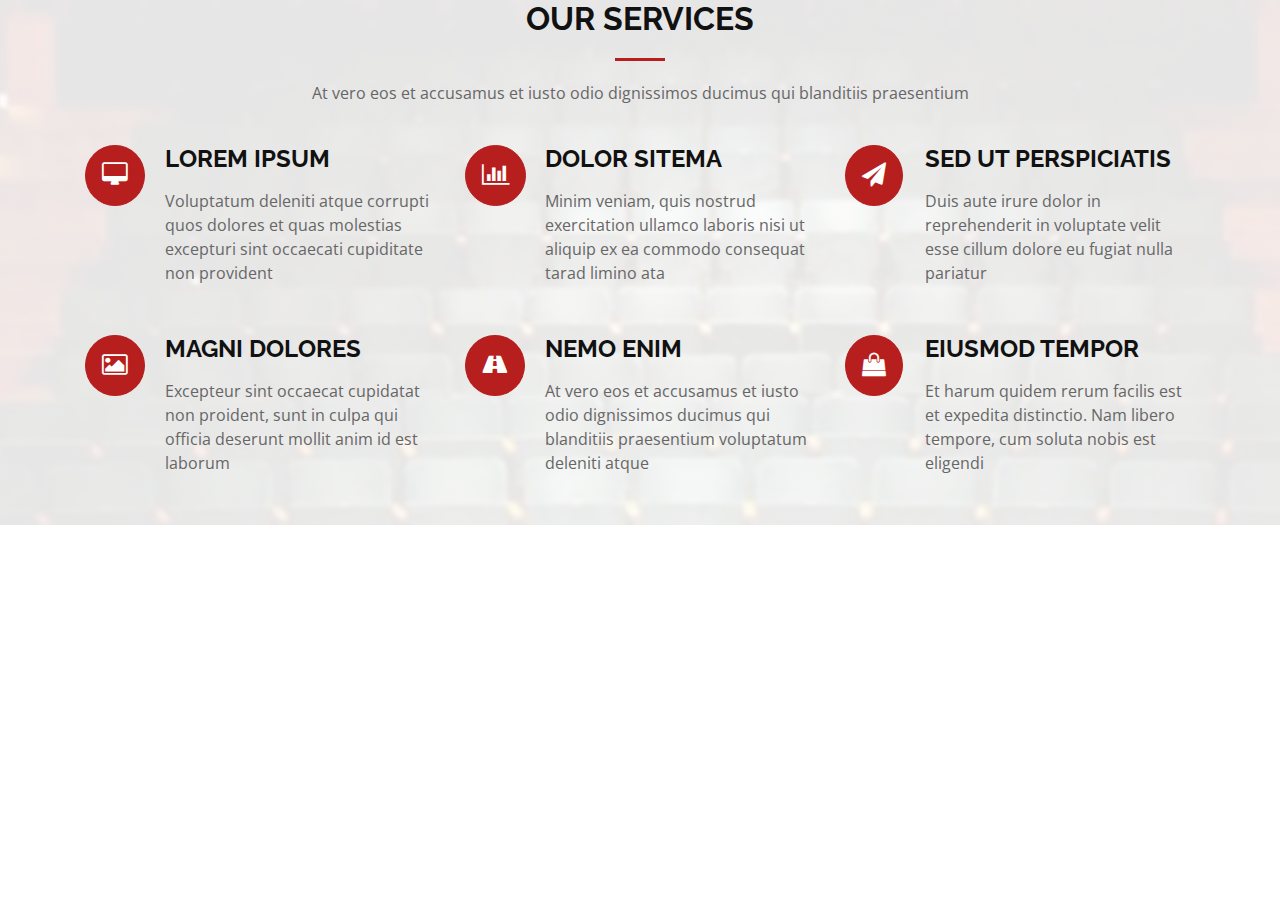
<file: the-pump-house/services.html>
<!DOCTYPE html>
<html lang="en">

<head>
  <meta charset="utf-8">
  <meta content="width=device-width, initial-scale=1.0" name="viewport">

  <title>The Pump House Theatre</title>
  <meta content="" name="description">
  <meta content="" name="keywords">

  <!-- Favicons -->
  <link href="assets/img/favicon.png" rel="icon">
  <link href="assets/img/apple-touch-icon.png" rel="apple-touch-icon">

  <!-- Google Fonts -->
  <link href="https://fonts.googleapis.com/css?family=Open+Sans:300,300i,400,400i,700,700i|Raleway:300,400,500,700,800"
    rel="stylesheet">

  <!-- Vendor CSS Files -->
  <link href="assets/vendor/bootstrap/css/bootstrap.min.css" rel="stylesheet">
  <link href="assets/vendor/icofont/icofont.min.css" rel="stylesheet">
  <link href="assets/vendor/font-awesome/css/font-awesome.min.css" rel="stylesheet">
  <link href="assets/vendor/owl.carousel/assets/owl.carousel.min.css" rel="stylesheet">
  <link href="assets/vendor/venobox/venobox.css" rel="stylesheet">
  <link href="assets/vendor/aos/aos.css" rel="stylesheet">

  <!-- Template Main CSS File -->
  <link href="assets/css/style.css" rel="stylesheet">

</head>

<body>
  <!-- ======= Services Section ======= -->
  <section id="services">
    <div class="container wow fadeInUp">
      <div class="row">
        <div class="col-md-12">
          <h3 class="section-title">Our Services</h3>
          <div class="section-title-divider"></div>
          <p class="section-description">At vero eos et accusamus et iusto odio dignissimos ducimus qui blanditiis
            praesentium</p>
        </div>
      </div>

      <div class="row">
        <div class="col-lg-4 col-md-6 service-item">
          <div class="service-icon"><i class="fa fa-desktop"></i></div>
          <h4 class="service-title"><a href="">Lorem Ipsum</a></h4>
          <p class="service-description">Voluptatum deleniti atque corrupti quos dolores et quas molestias excepturi
            sint occaecati cupiditate non provident</p>
        </div>
        <div class="col-lg-4 col-md-6 service-item">
          <div class="service-icon"><i class="fa fa-bar-chart"></i></div>
          <h4 class="service-title"><a href="">Dolor Sitema</a></h4>
          <p class="service-description">Minim veniam, quis nostrud exercitation ullamco laboris nisi ut aliquip ex ea
            commodo consequat tarad limino ata</p>
        </div>
        <div class="col-lg-4 col-md-6 service-item">
          <div class="service-icon"><i class="fa fa-paper-plane"></i></div>
          <h4 class="service-title"><a href="">Sed ut perspiciatis</a></h4>
          <p class="service-description">Duis aute irure dolor in reprehenderit in voluptate velit esse cillum dolore eu
            fugiat nulla pariatur</p>
        </div>
        <div class="col-lg-4 col-md-6 service-item">
          <div class="service-icon"><i class="fa fa-photo"></i></div>
          <h4 class="service-title"><a href="">Magni Dolores</a></h4>
          <p class="service-description">Excepteur sint occaecat cupidatat non proident, sunt in culpa qui officia
            deserunt mollit anim id est laborum</p>
        </div>
        <div class="col-lg-4 col-md-6 service-item">
          <div class="service-icon"><i class="fa fa-road"></i></div>
          <h4 class="service-title"><a href="">Nemo Enim</a></h4>
          <p class="service-description">At vero eos et accusamus et iusto odio dignissimos ducimus qui blanditiis
            praesentium voluptatum deleniti atque</p>
        </div>
        <div class="col-lg-4 col-md-6 service-item">
          <div class="service-icon"><i class="fa fa-shopping-bag"></i></div>
          <h4 class="service-title"><a href="">Eiusmod Tempor</a></h4>
          <p class="service-description">Et harum quidem rerum facilis est et expedita distinctio. Nam libero tempore,
            cum soluta nobis est eligendi</p>
        </div>
      </div>
    </div>
  </section><!-- End Services Section -->
</body>

</html>
</file>
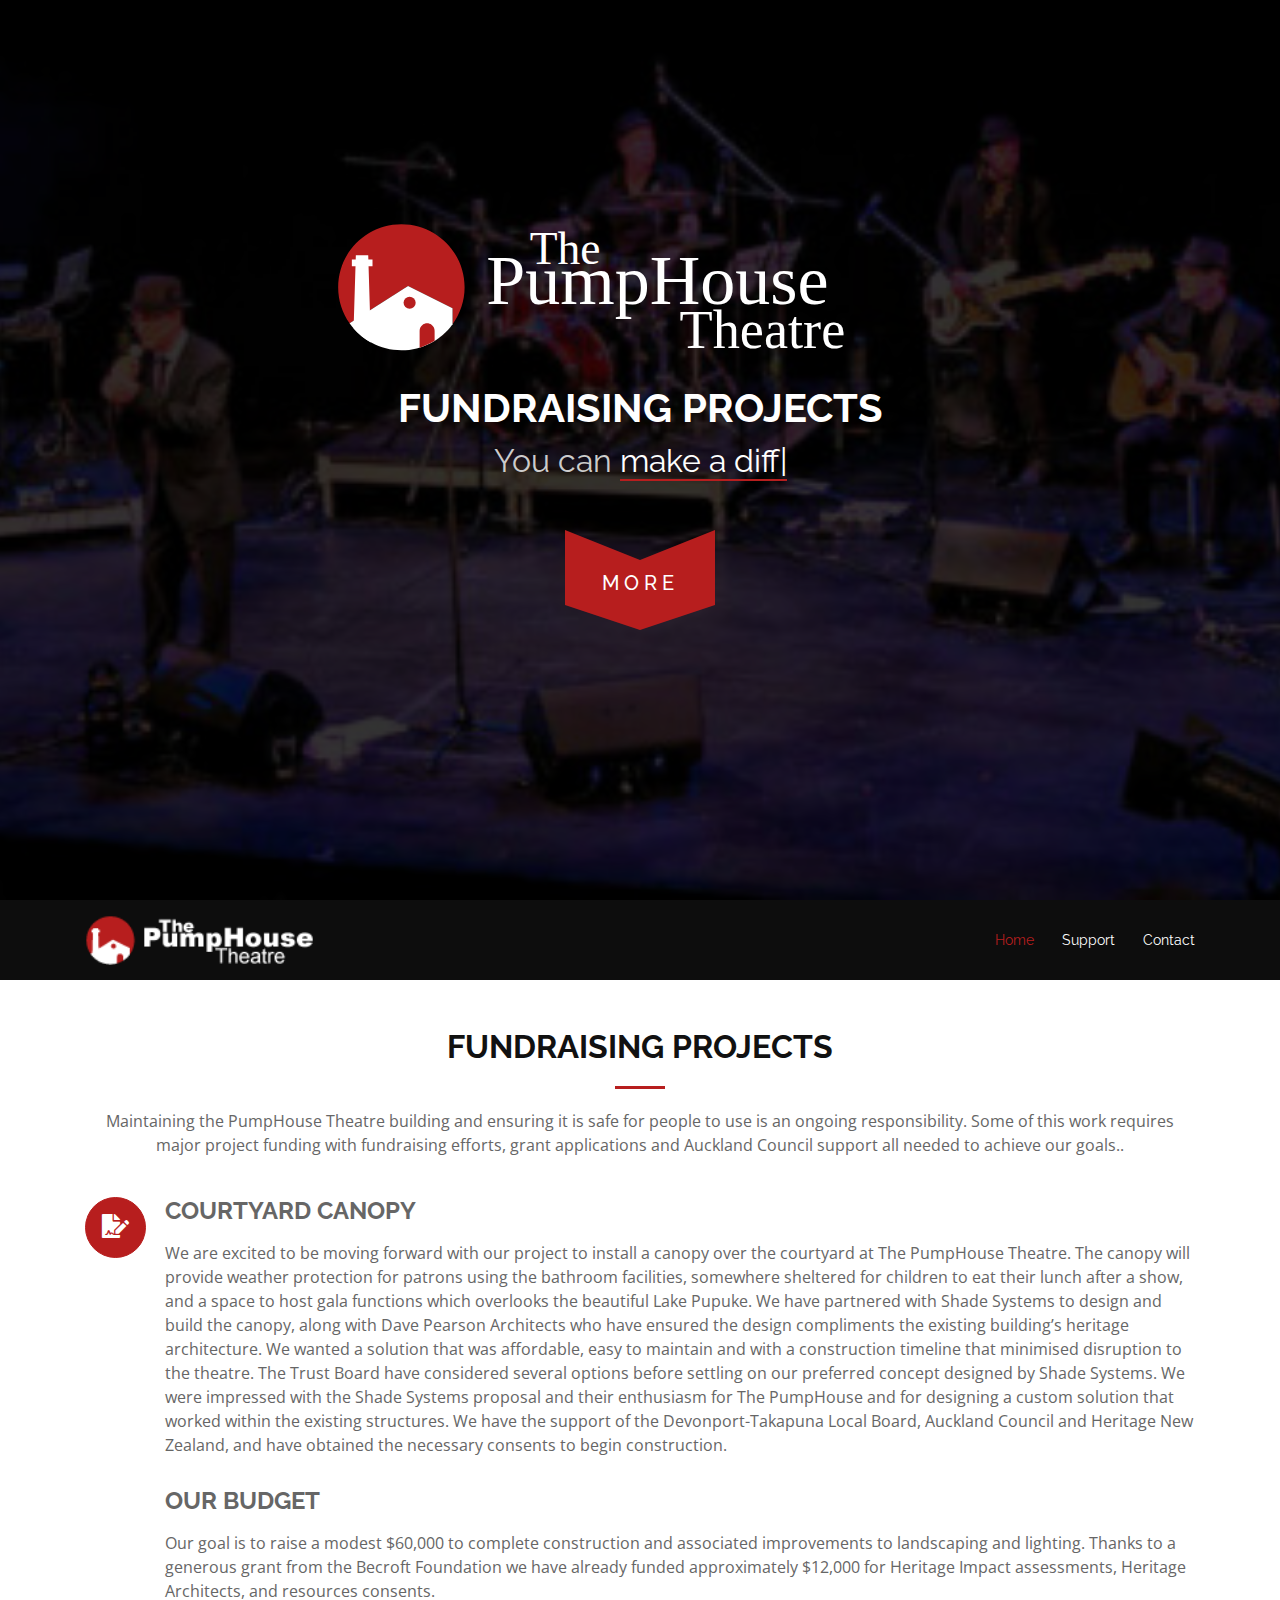
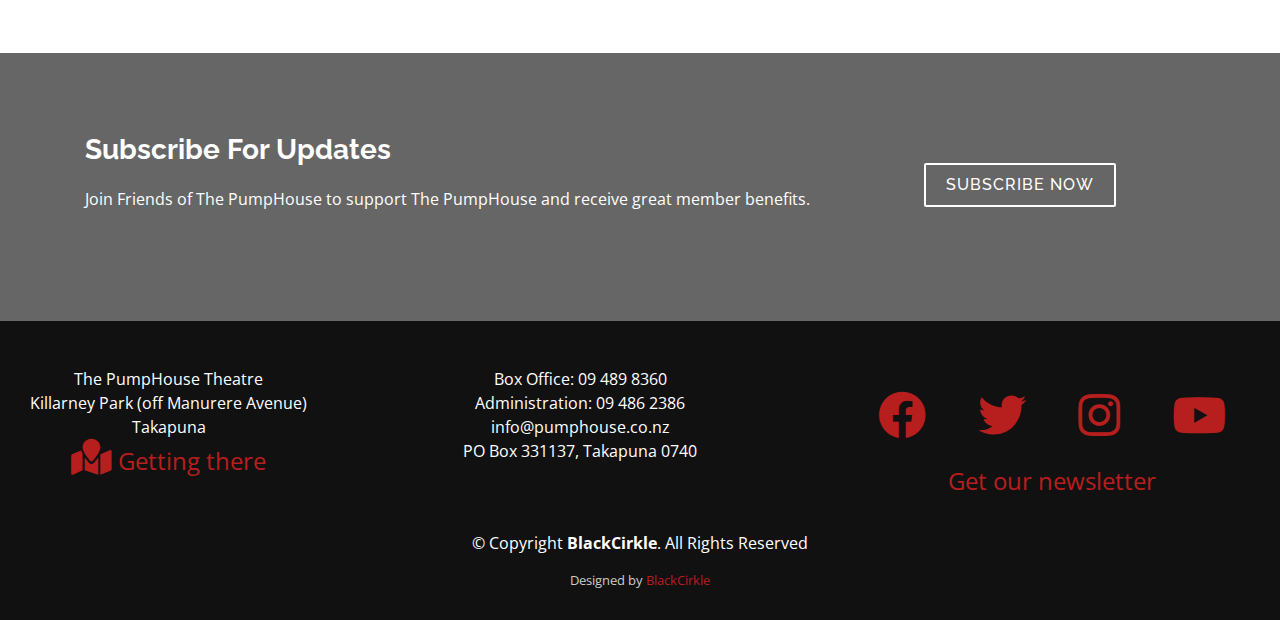
<file: the-pump-house/single-support.html>
<!DOCTYPE html>
<html lang="en">

<head>
    <meta charset="utf-8">
    <meta content="width=device-width, initial-scale=1.0" name="viewport">

    <title>The Pump House Theatre</title>
    <meta content="" name="description">
    <meta content="" name="keywords">

    <!-- Favicons -->
    <link href="assets/img/favicon.png" rel="icon">
    <link href="assets/img/apple-touch-icon.png" rel="apple-touch-icon">

    <!-- Google Fonts -->
    <link
        href="https://fonts.googleapis.com/css?family=Open+Sans:300,300i,400,400i,700,700i|Raleway:300,400,500,700,800"
        rel="stylesheet">
    <link rel="stylesheet" href="https://cdnjs.cloudflare.com/ajax/libs/font-awesome/5.15.1/css/all.min.css">

    <!-- Vendor CSS Files -->
    <link href="assets/vendor/bootstrap/css/bootstrap.min.css" rel="stylesheet">
    <link href="assets/vendor/icofont/icofont.min.css" rel="stylesheet">
    <link href="assets/vendor/font-awesome/css/font-awesome.min.css" rel="stylesheet">
    <link href="assets/vendor/owl.carousel/assets/owl.carousel.min.css" rel="stylesheet">
    <link href="assets/vendor/venobox/venobox.css" rel="stylesheet">
    <link href="assets/vendor/aos/aos.css" rel="stylesheet">

    <!-- Template Main CSS File -->
    <link href="assets/css/style.css" rel="stylesheet">

</head>

<body>

    <!-- ======= Hero Section ======= -->
    <section id="hero" style="background-image: url(assets/img/the-pump-house/Imperfect-Offering-Banner-for-Pumphouse-1400x429-768x235.jpg);">
        <div class="hero-container">
            <div class="wow fadeIn">
                <div class="hero-logo">
                    <img class="col-12 col-md-6" src="assets/img/the-pump-house/the-pump-house-logo.svg"
                        alt="The Pumphouse logo">
                </div>

                <h1>Fundraising Projects</h1>
                <h2>You can <span class="typed"
                        data-typed-items="make a difference, support actors, support art"></span>
                </h2>
                <div class="actions">
                    <a href="#services" class="btn-get-started">
                        <svg width="150" height="150" class="chevron">
                            <path d="M   0   0
                      L 75 30
                      L 150 0
                      L 150 75
                      L  75 100
                      L   0 75
                      Z" fill="#b71e1e" />

                            <text x="75" y="55" fill="#fff" text-anchor="middle" alignment-baseline="middle">
                                More
                            </text>
                        </svg>
                    </a>
                </div>
            </div>
        </div>
    </section><!-- End Hero -->

    <!-- ======= Header ======= -->
    <header id="header">
        <div class="container d-flex align-items-center">

            <a href="index.html" class="logo mr-auto"><img src="assets/img/the-pump-house/the-pump-house-logo.png"
                    alt=""></a>
            <!-- Uncomment below if you prefer to use a text logo -->
            <!-- <h1 class="logo mr-auto"><a href="index.html">Imperial</a></h1> -->

            <nav class="nav-menu d-none d-lg-block">
                <ul>
                    <li class="active"><a href="index.html">Home</a></li>
                    <li><a href="support.html">Support</a></li>
                    <li><a href="contact.html">Contact</a></li>

                </ul>
            </nav><!-- .nav-menu -->

        </div>
    </header><!-- End Header -->

    <main id="main">

        <!-- ======= Support Section ======= -->
        <section id="services" class="pt-5">
            <div class="container wow fadeInUp">
                <div class="row">
                    <div class="col-md-12">
                        <h3 class="section-title">Fundraising Projects</h3>
                        <div class="section-title-divider"></div>
                        <p class="section-description">Maintaining the PumpHouse Theatre building and ensuring it is
                            safe for people to use is an ongoing responsibility. Some of this work requires major
                            project funding with fundraising efforts, grant applications and Auckland Council support
                            all needed to achieve our goals..</p>
                    </div>
                </div>

                <div class="row">
                    <div class="col-lg-12 col-md-6 service-item">
                        <div class="service-icon"><i class="fas fa-file-signature"></i></div>
                        <h4 class="service-title">Courtyard Canopy</h4>
                        <p class="service-description">We are excited to be moving forward with our project to install a
                            canopy over the courtyard at The PumpHouse Theatre. The canopy will provide weather
                            protection for patrons using the bathroom facilities, somewhere sheltered for children to
                            eat their lunch after a show, and a space to host gala functions which overlooks the
                            beautiful Lake Pupuke. We have partnered with Shade Systems to design and build the canopy,
                            along with Dave Pearson Architects who have ensured the design compliments the existing
                            building’s heritage architecture. We wanted a solution that was affordable, easy to maintain
                            and with a construction timeline that minimised disruption to the theatre. The Trust Board
                            have considered several options before settling on our preferred concept designed by Shade
                            Systems. We were impressed with the Shade Systems proposal and their enthusiasm for The
                            PumpHouse and for designing a custom solution that worked within the existing structures. We
                            have the support of the Devonport-Takapuna Local Board, Auckland Council and Heritage New
                            Zealand, and have obtained the necessary consents to begin construction.</p>
                        <h4 class="service-title">OUR BUDGET</h4>
                        <p class="service-description">
                            Our goal is to raise a modest $60,000 to complete construction and associated improvements
                            to landscaping and lighting. Thanks to a generous grant from the Becroft Foundation we have
                            already funded approximately $12,000 for Heritage Impact assessments, Heritage Architects,
                            and resources consents.
                        </p>
                    </div>
                </div>
            </div>
        </section><!-- End Support Section -->

        <!-- ======= Subscrbe Section ======= -->
        <section id="subscribe">
            <div class="container wow fadeInUp">
                <div class="row">
                    <div class="col-md-8">
                        <h3 class="subscribe-title">Subscribe For Updates</h3>
                        <p class="subscribe-text">Join Friends of The PumpHouse to support The PumpHouse and receive
                            great
                            member
                            benefits.</p>
                    </div>
                    <div class="col-md-4 subscribe-btn-container">
                        <a class="subscribe-btn" href="#">Subscribe Now</a>
                    </div>
                </div>
            </div>
        </section><!-- End Subscrbe Section -->

    </main><!-- End #main -->

    <!-- ======= Footer ======= -->
    <footer id="footer">
        <div class="container col-md-12 col-lg-12">
            <div class="row">
                <div class="col-12">
                    <div class="justify-content-md-around d-md-flex">
                        <div class="getting-there text-center mb-5 m-md-3">
                            <span>The PumpHouse Theatre</span><br>
                            Killarney Park (off Manurere Avenue)<br>
                            Takapuna<br>
                            <div class="map">
                                <a href="https://goo.gl/maps/kaHCRwkoajHtpsu16" target="_blank"><i
                                        class="fas fa-map-marked"></i>
                                    Getting there</a>
                            </div>
                        </div>

                        <div class="adress text-center col-md-4 m-md-3 col-lg-4">
                            Box Office: 09 489 8360<br>
                            Administration: 09 486 2386<br>
                            info@pumphouse.co.nz<br>
                            PO Box 331137, Takapuna 0740
                        </div>

                        <div class="social m-5 m-md-3">
                            <a href="https://m.facebook.com/thepumphouse/" target="_blank"><i
                                    class="fab fa-facebook-f"></i></a>
                            <a href="https://mobile.twitter.com/thepumphouse" target="_blank"><i
                                    class="fab fa-twitter"></i></a>
                            <a href="https://www.instagram.com/thepumphousetheatre/" target="_blank"><i
                                    class="fab fa-instagram"></i></a>
                            <a href="https://m.youtube.com/channel/UCP7Zmcyzt4uKFsV2P6I1_0A" target="_blank"><i
                                    class="fab fa-youtube"></i></a><br>
                            <a href="#" target="_blank">Get our newsletter</a>
                        </div>
                    </div>
                    <div class="copyright">
                        &copy; Copyright <strong>BlackCirkle</strong>. All Rights Reserved
                    </div>
                    <div class="credits">
                        Designed by <a href="#" target="_blank">BlackCirkle</a>
                    </div>
                </div>
            </div>
        </div>
    </footer><!-- End Footer -->

    <div id="preloader"></div>
    <a href="#" class="back-to-top"><i class="fa fa-chevron-up"></i></a>

    <!-- Vendor JS Files -->
    <script src="assets/vendor/jquery/jquery.min.js"></script>
    <script src="assets/vendor/bootstrap/js/bootstrap.bundle.min.js"></script>
    <script src="assets/vendor/jquery.easing/jquery.easing.min.js"></script>
    <script src="assets/vendor/php-email-form/validate.js"></script>
    <script src="assets/vendor/jquery-sticky/jquery.sticky.js"></script>
    <script src="assets/vendor/isotope-layout/isotope.pkgd.min.js"></script>
    <script src="assets/vendor/owl.carousel/owl.carousel.min.js"></script>
    <script src="assets/vendor/venobox/venobox.min.js"></script>
    <script src="assets/vendor/typed.js/typed.min.js"></script>
    <script src="assets/vendor/aos/aos.js"></script>

    <!-- Template Main JS File -->
    <script src="assets/js/main.js"></script>

</body>

</html>
</file>
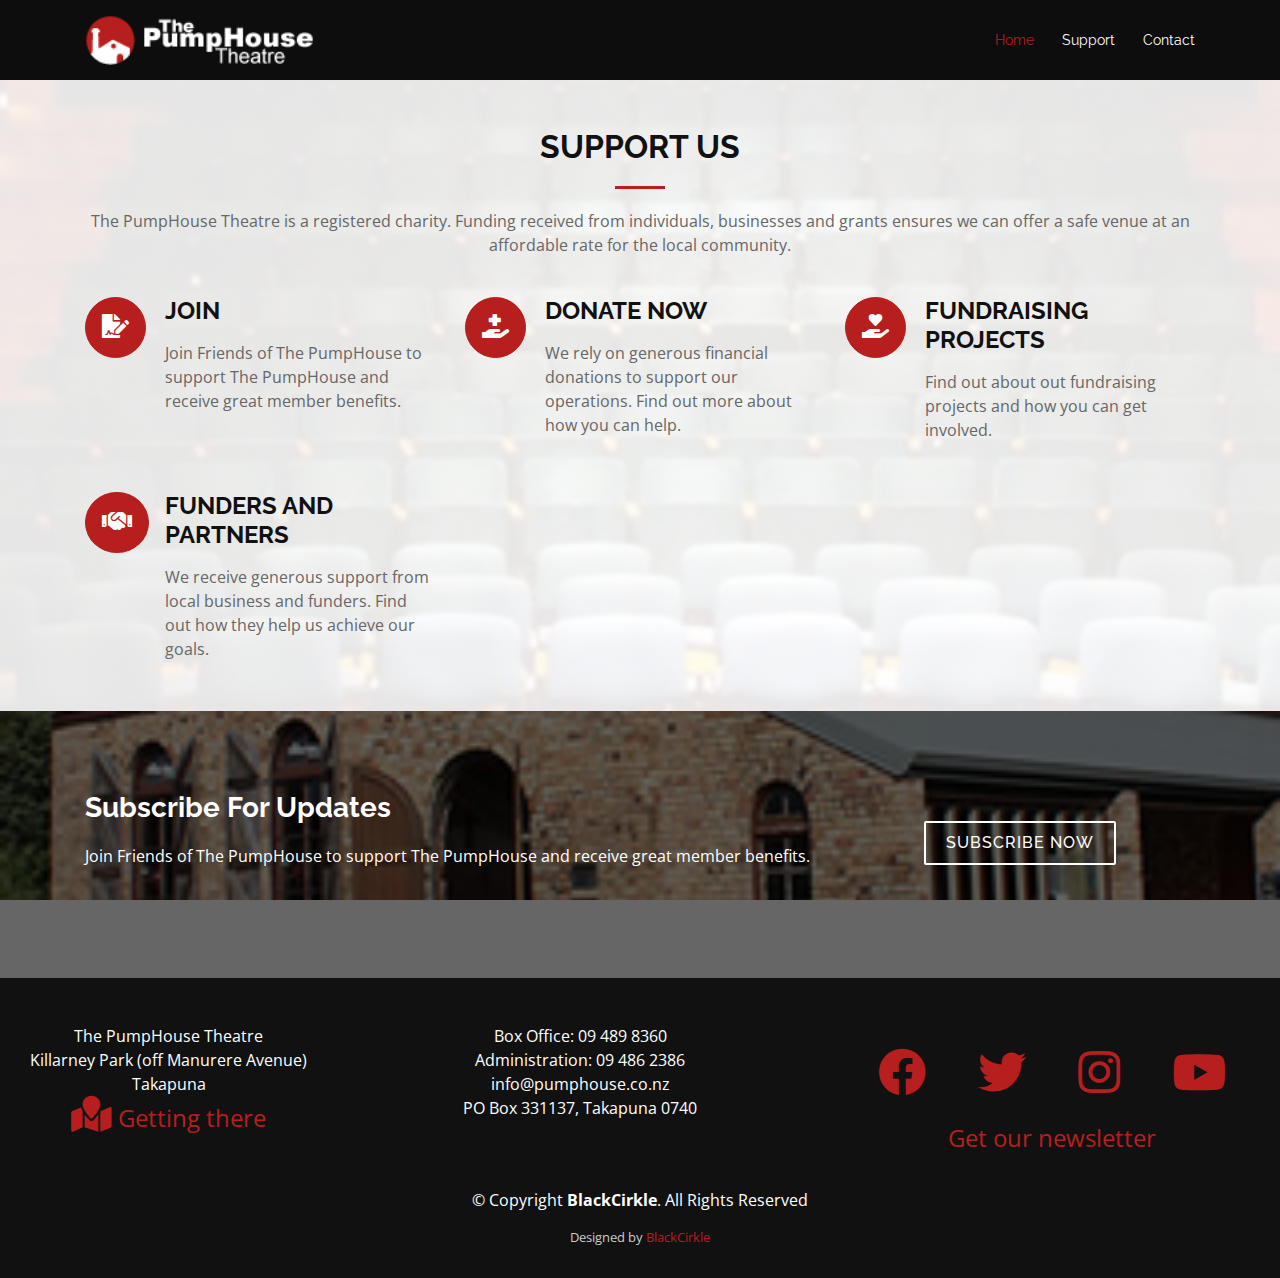
<file: the-pump-house/support.html>
<!DOCTYPE html>
<html lang="en">

<head>
  <meta charset="utf-8">
  <meta content="width=device-width, initial-scale=1.0" name="viewport">

  <title>The Pump House Theatre</title>
  <meta content="" name="description">
  <meta content="" name="keywords">

  <!-- Favicons -->
  <link href="assets/img/favicon.png" rel="icon">
  <link href="assets/img/apple-touch-icon.png" rel="apple-touch-icon">

  <!-- Google Fonts -->
  <link href="https://fonts.googleapis.com/css?family=Open+Sans:300,300i,400,400i,700,700i|Raleway:300,400,500,700,800"
    rel="stylesheet">
  <link rel="stylesheet" href="https://cdnjs.cloudflare.com/ajax/libs/font-awesome/5.15.1/css/all.min.css">

  <!-- Vendor CSS Files -->
  <link href="assets/vendor/bootstrap/css/bootstrap.min.css" rel="stylesheet">
  <link href="assets/vendor/icofont/icofont.min.css" rel="stylesheet">
  <link href="assets/vendor/font-awesome/css/font-awesome.min.css" rel="stylesheet">
  <link href="assets/vendor/owl.carousel/assets/owl.carousel.min.css" rel="stylesheet">
  <link href="assets/vendor/venobox/venobox.css" rel="stylesheet">
  <link href="assets/vendor/aos/aos.css" rel="stylesheet">

  <!-- Template Main CSS File -->
  <link href="assets/css/style.css" rel="stylesheet">

</head>

<body>

  <!-- ======= Header ======= -->
  <header id="header">
    <div class="container d-flex align-items-center">

      <a href="index.html" class="logo mr-auto"><img src="assets/img/the-pump-house/the-pump-house-logo.png" alt=""></a>
      <!-- Uncomment below if you prefer to use a text logo -->
      <!-- <h1 class="logo mr-auto"><a href="index.html">Imperial</a></h1> -->

      <nav class="nav-menu d-none d-lg-block">
        <ul>
          <li class="active"><a href="index.html">Home</a></li>
          <li><a href="support.html">Support</a></li>
          <li><a href="contact.html">Contact</a></li>

        </ul>
      </nav><!-- .nav-menu -->

    </div>
  </header><!-- End Header -->

  <main id="main">

    <!-- ======= Support Section ======= -->
    <section id="services" class="pt-5">
      <div class="container wow fadeInUp">
        <div class="row">
          <div class="col-md-12">
            <h3 class="section-title">Support us</h3>
            <div class="section-title-divider"></div>
            <p class="section-description">The PumpHouse Theatre is a registered charity. Funding received from individuals, businesses and grants ensures we can offer a safe venue at an affordable rate for the local community.</p>
          </div>
        </div>

        <div class="row">
          <div class="col-lg-4 col-md-6 service-item">
            <div class="service-icon"><i class="fas fa-file-signature"></i></div>
            <h4 class="service-title"><a href="single-support.html">Join</a></h4>
            <p class="service-description">Join Friends of The PumpHouse to support The PumpHouse and receive great member benefits.</p>
          </div>
          <div class="col-lg-4 col-md-6 service-item">
            <div class="service-icon"><i class="fas fa-hand-holding-medical"></i></div>
            <h4 class="service-title"><a href="">Donate Now</a></h4>
            <p class="service-description">We rely on generous financial donations to support our operations. Find out more about how you can help.</p>
          </div>
          <div class="col-lg-4 col-md-6 service-item">
            <div class="service-icon"><i class="fas fa-hand-holding-heart"></i></div>
            <h4 class="service-title"><a href="">Fundraising Projects</a></h4>
            <p class="service-description">Find out about out fundraising projects and how you can get involved.</p>
          </div>
          <div class="col-lg-4 col-md-6 service-item">
            <div class="service-icon"><i class="fas fa-handshake"></i></div>
            <h4 class="service-title"><a href="">Funders and Partners</a></h4>
            <p class="service-description">We receive generous support from local business and funders. Find out how they help us achieve our goals.</p>
          </div>

        </div>
      </div>
    </section><!-- End Support Section -->

    <!-- ======= Subscrbe Section ======= -->
    <section id="subscribe">
      <div class="container wow fadeInUp">
        <div class="row">
          <div class="col-md-8">
            <h3 class="subscribe-title">Subscribe For Updates</h3>
            <p class="subscribe-text">Join Friends of The PumpHouse to support The PumpHouse and receive great
              member
              benefits.</p>
          </div>
          <div class="col-md-4 subscribe-btn-container">
            <a class="subscribe-btn" href="#">Subscribe Now</a>
          </div>
        </div>
      </div>
    </section><!-- End Subscrbe Section -->

  </main><!-- End #main -->

  <!-- ======= Footer ======= -->
  <footer id="footer">
    <div class="container col-md-12 col-lg-12">
      <div class="row">
        <div class="col-12">
          <div class="justify-content-md-around d-md-flex">
            <div class="getting-there text-center mb-5 m-md-3">
              <span>The PumpHouse Theatre</span><br>
              Killarney Park (off Manurere Avenue)<br>
              Takapuna<br>
              <div class="map">
                <a href="https://goo.gl/maps/kaHCRwkoajHtpsu16" target="_blank"><i class="fas fa-map-marked"></i>
                  Getting there</a>
              </div>
            </div>

            <div class="adress text-center col-md-4 m-md-3 col-lg-4">
              Box Office: 09 489 8360<br>
              Administration: 09 486 2386<br>
              info@pumphouse.co.nz<br>
              PO Box 331137, Takapuna 0740
            </div>

            <div class="social m-5 m-md-3">
              <a href="https://m.facebook.com/thepumphouse/" target="_blank"><i class="fab fa-facebook-f"></i></a>
              <a href="https://mobile.twitter.com/thepumphouse" target="_blank"><i class="fab fa-twitter"></i></a>
              <a href="https://www.instagram.com/thepumphousetheatre/" target="_blank"><i
                  class="fab fa-instagram"></i></a>
              <a href="https://m.youtube.com/channel/UCP7Zmcyzt4uKFsV2P6I1_0A" target="_blank"><i
                  class="fab fa-youtube"></i></a><br>
              <a href="#" target="_blank">Get our newsletter</a>
            </div>
          </div>
          <div class="copyright">
            &copy; Copyright <strong>BlackCirkle</strong>. All Rights Reserved
          </div>
          <div class="credits">
            Designed by <a href="#" target="_blank">BlackCirkle</a>
          </div>
        </div>
      </div>
    </div>
  </footer><!-- End Footer -->

  <div id="preloader"></div>
  <a href="#" class="back-to-top"><i class="fa fa-chevron-up"></i></a>

  <!-- Vendor JS Files -->
  <script src="assets/vendor/jquery/jquery.min.js"></script>
  <script src="assets/vendor/bootstrap/js/bootstrap.bundle.min.js"></script>
  <script src="assets/vendor/jquery.easing/jquery.easing.min.js"></script>
  <script src="assets/vendor/php-email-form/validate.js"></script>
  <script src="assets/vendor/jquery-sticky/jquery.sticky.js"></script>
  <script src="assets/vendor/isotope-layout/isotope.pkgd.min.js"></script>
  <script src="assets/vendor/owl.carousel/owl.carousel.min.js"></script>
  <script src="assets/vendor/venobox/venobox.min.js"></script>
  <script src="assets/vendor/typed.js/typed.min.js"></script>
  <script src="assets/vendor/aos/aos.js"></script>

  <!-- Template Main JS File -->
  <script src="assets/js/main.js"></script>

</body>

</html>
</file>
<file: the-pump-house/assets/vendor/venobox/venobox.css>
/* ------ venobox.css --------*/
.vbox-overlay *, .vbox-overlay *:before, .vbox-overlay *:after{
    -webkit-backface-visibility: hidden;
    -webkit-box-sizing:border-box;
    -moz-box-sizing:border-box;
    box-sizing:border-box;
}
.vbox-overlay * { 
    -webkit-backface-visibility: visible;
    backface-visibility: visible;
}
.vbox-overlay{
    display: -webkit-flex;
    display: flex;
    -webkit-flex-direction: column;
    flex-direction: column;
    -webkit-justify-content: center;
    justify-content: center;
    -webkit-align-items: center;
    align-items: center;
    position: fixed;
    left: 0;
    top: 0;
    bottom: 0;
    right: 0;
    z-index: 999999;
}

/* ----- navigation ----- */
.vbox-title{
    width: 100%;
    height: 40px;
    float: left;
    text-align: center;
    line-height: 28px;
    font-size: 12px;
    padding: 6px 50px;
    overflow: hidden;
    position: fixed;
    display: none;
    left: 0;
    z-index: 89;
}
.vbox-close{
    cursor: pointer;
    position: fixed;
    top: -1px;
    right: 0;
    width: 50px;
    height: 40px;
    padding: 6px;
    display: block;
    background-position:10px center;
    overflow: hidden;
    font-size: 24px;
    line-height: 1;
    text-align: center;
    z-index: 99;
}
.vbox-left{
    cursor: pointer;
    position: fixed;
    left: 0;
    height: 40px;
    overflow: hidden;
    line-height: 28px;
    font-size: 12px;
    z-index: 99;
    display: flex;
    align-items:center;
}
.vbox-num{
    display: inline-block;
    margin: 6px 0 6px 15px;
}
/* ----- Social share ----- */
.vbox-share{
    line-height: 28px;
    font-size: 12px;
    overflow: hidden;
    position: fixed;
    left: 0;
    z-index: 98;
    display: flex;
    align-items:center;
    justify-content: center;
    width: 100%;
    text-align: center;
}
.vbox-share svg{
    max-height: 28px;
    width: 28px;
    z-index: 10;
    margin-left: 12px;
    margin-top: 6px;
    margin-bottom: 6px;
    vertical-align: middle;
}


/* ----- navigation ARROWS ----- */
.vbox-next, .vbox-prev{
    position: fixed;
    top: 50%;
    margin-top: -15px;
    overflow: hidden;
    cursor: pointer;
    display: block;
    width: 45px;
    height: 45px;
    z-index: 99;
}
.vbox-next span, .vbox-prev span{
    position: relative;
    width: 20px;
    height: 20px;
    border: 2px solid transparent;
    border-top-color: #B6B6B6;
    border-right-color: #B6B6B6;
    text-indent: -100px;
    position: absolute;
    top: 8px;
    display: block;
}
.vbox-prev{
    left: 15px;
}
.vbox-next{
    right: 15px;
}
.vbox-prev span{
    left: 10px;
    -ms-transform: rotate(-135deg);
    -webkit-transform: rotate(-135deg);
    transform: rotate(-135deg);
}
.vbox-next span{
    -ms-transform: rotate(45deg);
    -webkit-transform: rotate(45deg);
    transform: rotate(45deg);
    right: 10px;
}
/* ------- inline window ------ */
.vbox-inline{
    width: 420px;
    height: 315px;
    height: 70vh;
    padding: 10px;
    background: #fff;
    margin: 0 auto;
    overflow: auto;
    text-align: left;
}
/* ------- Video & iFrames window ------ */
.venoframe{
    max-width: 100%;
    width: 100%;
    border: none;
    width: 100%;
    height: 260px;
    height: 70vh;
}
.venoframe.vbvid{
    height: 260px;
}
@media (min-width: 768px) {
    .venoframe, .vbox-inline{
        width: 90%;
        height: 360px;
        height: 70vh;
    }
    .venoframe.vbvid{
        width: 640px;
        height: 360px;
    }
}
@media (min-width: 992px) {
    .venoframe, .vbox-inline{
        max-width: 1200px;
        width: 80%;
        height: 540px;
        height: 70vh;
    }
    .venoframe.vbvid{
        width: 960px;
        height: 540px;
    }
}
/* 
Please do NOT edit this part! 
or at least read this note: http://i.imgur.com/7C0ws9e.gif
*/
.vbox-open{
    overflow: hidden;
}
.vbox-container{
    position: absolute;
    left: 0;
    right: 0;
    top: 0;
    bottom: 0;
    overflow-x: hidden;
    overflow-y: scroll;
    overflow-scrolling: touch;
    -webkit-overflow-scrolling: touch;
    z-index: 20;
    max-height: 100%;

}

.vbox-content{
    text-align: center;
    float: left;
    width: 100%;
    position: relative;
    overflow: hidden;
    padding: 20px 4%;
}
.vbox-container img{
    max-width: 100%;
    height: auto;
}
.vbox-figlio{
    box-shadow: 0 0 12px rgba(0,0,0,0.19), 0 6px 6px rgba(0,0,0,0.23);
    max-width: 100%;
    text-align: initial;
}
img.vbox-figlio{
    -webkit-user-select: none;
-khtml-user-select: none;
-moz-user-select: none;
-o-user-select: none;
user-select: none;
}
.vbox-content.swipe-left{
    margin-left: -200px !important;
}
.vbox-content.swipe-right{
    margin-left: 200px !important;
}
.vbox-animated{
    webkit-transition: margin 300ms ease-out;
    transition: margin 300ms ease-out;
}

/* ---------- preloader ----------
 * SPINKIT 
 * http://tobiasahlin.com/spinkit/
-------------------------------- */
.sk-double-bounce,.sk-rotating-plane{width:40px;height:40px;margin:40px auto}.sk-rotating-plane{background-color:#333;-webkit-animation:sk-rotatePlane 1.2s infinite ease-in-out;animation:sk-rotatePlane 1.2s infinite ease-in-out}@-webkit-keyframes sk-rotatePlane{0%{-webkit-transform:perspective(120px) rotateX(0) rotateY(0);transform:perspective(120px) rotateX(0) rotateY(0)}50%{-webkit-transform:perspective(120px) rotateX(-180.1deg) rotateY(0);transform:perspective(120px) rotateX(-180.1deg) rotateY(0)}100%{-webkit-transform:perspective(120px) rotateX(-180deg) rotateY(-179.9deg);transform:perspective(120px) rotateX(-180deg) rotateY(-179.9deg)}}@keyframes sk-rotatePlane{0%{-webkit-transform:perspective(120px) rotateX(0) rotateY(0);transform:perspective(120px) rotateX(0) rotateY(0)}50%{-webkit-transform:perspective(120px) rotateX(-180.1deg) rotateY(0);transform:perspective(120px) rotateX(-180.1deg) rotateY(0)}100%{-webkit-transform:perspective(120px) rotateX(-180deg) rotateY(-179.9deg);transform:perspective(120px) rotateX(-180deg) rotateY(-179.9deg)}}.sk-double-bounce{position:relative}.sk-double-bounce .sk-child{width:100%;height:100%;border-radius:50%;background-color:#333;opacity:.6;position:absolute;top:0;left:0;-webkit-animation:sk-doubleBounce 2s infinite ease-in-out;animation:sk-doubleBounce 2s infinite ease-in-out}.sk-chasing-dots .sk-child,.sk-spinner-pulse,.sk-three-bounce .sk-child{background-color:#333;border-radius:100%}.sk-double-bounce .sk-double-bounce2{-webkit-animation-delay:-1s;animation-delay:-1s}@-webkit-keyframes sk-doubleBounce{0%,100%{-webkit-transform:scale(0);transform:scale(0)}50%{-webkit-transform:scale(1);transform:scale(1)}}@keyframes sk-doubleBounce{0%,100%{-webkit-transform:scale(0);transform:scale(0)}50%{-webkit-transform:scale(1);transform:scale(1)}}.sk-wave{margin:40px auto;width:50px;height:40px;text-align:center;font-size:10px}.sk-wave .sk-rect{background-color:#333;height:100%;width:6px;display:inline-block;-webkit-animation:sk-waveStretchDelay 1.2s infinite ease-in-out;animation:sk-waveStretchDelay 1.2s infinite ease-in-out}.sk-wave .sk-rect1{-webkit-animation-delay:-1.2s;animation-delay:-1.2s}.sk-wave .sk-rect2{-webkit-animation-delay:-1.1s;animation-delay:-1.1s}.sk-wave .sk-rect3{-webkit-animation-delay:-1s;animation-delay:-1s}.sk-wave .sk-rect4{-webkit-animation-delay:-.9s;animation-delay:-.9s}.sk-wave .sk-rect5{-webkit-animation-delay:-.8s;animation-delay:-.8s}@-webkit-keyframes sk-waveStretchDelay{0%,100%,40%{-webkit-transform:scaleY(.4);transform:scaleY(.4)}20%{-webkit-transform:scaleY(1);transform:scaleY(1)}}@keyframes sk-waveStretchDelay{0%,100%,40%{-webkit-transform:scaleY(.4);transform:scaleY(.4)}20%{-webkit-transform:scaleY(1);transform:scaleY(1)}}.sk-wandering-cubes{margin:40px auto;width:40px;height:40px;position:relative}.sk-wandering-cubes .sk-cube{background-color:#333;width:10px;height:10px;position:absolute;top:0;left:0;-webkit-animation:sk-wanderingCube 1.8s ease-in-out -1.8s infinite both;animation:sk-wanderingCube 1.8s ease-in-out -1.8s infinite both}.sk-chasing-dots,.sk-spinner-pulse{width:40px;height:40px;margin:40px auto}.sk-wandering-cubes .sk-cube2{-webkit-animation-delay:-.9s;animation-delay:-.9s}@-webkit-keyframes sk-wanderingCube{0%{-webkit-transform:rotate(0);transform:rotate(0)}25%{-webkit-transform:translateX(30px) rotate(-90deg) scale(.5);transform:translateX(30px) rotate(-90deg) scale(.5)}50%{-webkit-transform:translateX(30px) translateY(30px) rotate(-179deg);transform:translateX(30px) translateY(30px) rotate(-179deg)}50.1%{-webkit-transform:translateX(30px) translateY(30px) rotate(-180deg);transform:translateX(30px) translateY(30px) rotate(-180deg)}75%{-webkit-transform:translateX(0) translateY(30px) rotate(-270deg) scale(.5);transform:translateX(0) translateY(30px) rotate(-270deg) scale(.5)}100%{-webkit-transform:rotate(-360deg);transform:rotate(-360deg)}}@keyframes sk-wanderingCube{0%{-webkit-transform:rotate(0);transform:rotate(0)}25%{-webkit-transform:translateX(30px) rotate(-90deg) scale(.5);transform:translateX(30px) rotate(-90deg) scale(.5)}50%{-webkit-transform:translateX(30px) translateY(30px) rotate(-179deg);transform:translateX(30px) translateY(30px) rotate(-179deg)}50.1%{-webkit-transform:translateX(30px) translateY(30px) rotate(-180deg);transform:translateX(30px) translateY(30px) rotate(-180deg)}75%{-webkit-transform:translateX(0) translateY(30px) rotate(-270deg) scale(.5);transform:translateX(0) translateY(30px) rotate(-270deg) scale(.5)}100%{-webkit-transform:rotate(-360deg);transform:rotate(-360deg)}}.sk-spinner-pulse{-webkit-animation:sk-pulseScaleOut 1s infinite ease-in-out;animation:sk-pulseScaleOut 1s infinite ease-in-out}@-webkit-keyframes sk-pulseScaleOut{0%{-webkit-transform:scale(0);transform:scale(0)}100%{-webkit-transform:scale(1);transform:scale(1);opacity:0}}@keyframes sk-pulseScaleOut{0%{-webkit-transform:scale(0);transform:scale(0)}100%{-webkit-transform:scale(1);transform:scale(1);opacity:0}}.sk-chasing-dots{position:relative;text-align:center;-webkit-animation:sk-chasingDotsRotate 2s infinite linear;animation:sk-chasingDotsRotate 2s infinite linear}.sk-chasing-dots .sk-child{width:60%;height:60%;display:inline-block;position:absolute;top:0;-webkit-animation:sk-chasingDotsBounce 2s infinite ease-in-out;animation:sk-chasingDotsBounce 2s infinite ease-in-out}.sk-chasing-dots .sk-dot2{top:auto;bottom:0;-webkit-animation-delay:-1s;animation-delay:-1s}@-webkit-keyframes sk-chasingDotsRotate{100%{-webkit-transform:rotate(360deg);transform:rotate(360deg)}}@keyframes sk-chasingDotsRotate{100%{-webkit-transform:rotate(360deg);transform:rotate(360deg)}}@-webkit-keyframes sk-chasingDotsBounce{0%,100%{-webkit-transform:scale(0);transform:scale(0)}50%{-webkit-transform:scale(1);transform:scale(1)}}@keyframes sk-chasingDotsBounce{0%,100%{-webkit-transform:scale(0);transform:scale(0)}50%{-webkit-transform:scale(1);transform:scale(1)}}.sk-three-bounce{margin:40px auto;width:80px;text-align:center}.sk-three-bounce .sk-child{width:20px;height:20px;display:inline-block;-webkit-animation:sk-three-bounce 1.4s ease-in-out 0s infinite both;animation:sk-three-bounce 1.4s ease-in-out 0s infinite both}.sk-circle .sk-child:before,.sk-fading-circle .sk-circle:before{display:block;border-radius:100%;content:'';background-color:#333}.sk-three-bounce .sk-bounce1{-webkit-animation-delay:-.32s;animation-delay:-.32s}.sk-three-bounce .sk-bounce2{-webkit-animation-delay:-.16s;animation-delay:-.16s}@-webkit-keyframes sk-three-bounce{0%,100%,80%{-webkit-transform:scale(0);transform:scale(0)}40%{-webkit-transform:scale(1);transform:scale(1)}}@keyframes sk-three-bounce{0%,100%,80%{-webkit-transform:scale(0);transform:scale(0)}40%{-webkit-transform:scale(1);transform:scale(1)}}.sk-circle{margin:40px auto;width:40px;height:40px;position:relative}.sk-circle .sk-child{width:100%;height:100%;position:absolute;left:0;top:0}.sk-circle .sk-child:before{margin:0 auto;width:15%;height:15%;-webkit-animation:sk-circleBounceDelay 1.2s infinite ease-in-out both;animation:sk-circleBounceDelay 1.2s infinite ease-in-out both}.sk-circle .sk-circle2{-webkit-transform:rotate(30deg);-ms-transform:rotate(30deg);transform:rotate(30deg)}.sk-circle .sk-circle3{-webkit-transform:rotate(60deg);-ms-transform:rotate(60deg);transform:rotate(60deg)}.sk-circle .sk-circle4{-webkit-transform:rotate(90deg);-ms-transform:rotate(90deg);transform:rotate(90deg)}.sk-circle .sk-circle5{-webkit-transform:rotate(120deg);-ms-transform:rotate(120deg);transform:rotate(120deg)}.sk-circle .sk-circle6{-webkit-transform:rotate(150deg);-ms-transform:rotate(150deg);transform:rotate(150deg)}.sk-circle .sk-circle7{-webkit-transform:rotate(180deg);-ms-transform:rotate(180deg);transform:rotate(180deg)}.sk-circle .sk-circle8{-webkit-transform:rotate(210deg);-ms-transform:rotate(210deg);transform:rotate(210deg)}.sk-circle .sk-circle9{-webkit-transform:rotate(240deg);-ms-transform:rotate(240deg);transform:rotate(240deg)}.sk-circle .sk-circle10{-webkit-transform:rotate(270deg);-ms-transform:rotate(270deg);transform:rotate(270deg)}.sk-circle .sk-circle11{-webkit-transform:rotate(300deg);-ms-transform:rotate(300deg);transform:rotate(300deg)}.sk-circle .sk-circle12{-webkit-transform:rotate(330deg);-ms-transform:rotate(330deg);transform:rotate(330deg)}.sk-circle .sk-circle2:before{-webkit-animation-delay:-1.1s;animation-delay:-1.1s}.sk-circle .sk-circle3:before{-webkit-animation-delay:-1s;animation-delay:-1s}.sk-circle .sk-circle4:before{-webkit-animation-delay:-.9s;animation-delay:-.9s}.sk-circle .sk-circle5:before{-webkit-animation-delay:-.8s;animation-delay:-.8s}.sk-circle .sk-circle6:before{-webkit-animation-delay:-.7s;animation-delay:-.7s}.sk-circle .sk-circle7:before{-webkit-animation-delay:-.6s;animation-delay:-.6s}.sk-circle .sk-circle8:before{-webkit-animation-delay:-.5s;animation-delay:-.5s}.sk-circle .sk-circle9:before{-webkit-animation-delay:-.4s;animation-delay:-.4s}.sk-circle .sk-circle10:before{-webkit-animation-delay:-.3s;animation-delay:-.3s}.sk-circle .sk-circle11:before{-webkit-animation-delay:-.2s;animation-delay:-.2s}.sk-circle .sk-circle12:before{-webkit-animation-delay:-.1s;animation-delay:-.1s}@-webkit-keyframes sk-circleBounceDelay{0%,100%,80%{-webkit-transform:scale(0);transform:scale(0)}40%{-webkit-transform:scale(1);transform:scale(1)}}@keyframes sk-circleBounceDelay{0%,100%,80%{-webkit-transform:scale(0);transform:scale(0)}40%{-webkit-transform:scale(1);transform:scale(1)}}.sk-cube-grid{width:40px;height:40px;margin:40px auto}.sk-cube-grid .sk-cube{width:33.33%;height:33.33%;background-color:#333;float:left;-webkit-animation:sk-cubeGridScaleDelay 1.3s infinite ease-in-out;animation:sk-cubeGridScaleDelay 1.3s infinite ease-in-out}.sk-cube-grid .sk-cube1{-webkit-animation-delay:.2s;animation-delay:.2s}.sk-cube-grid .sk-cube2{-webkit-animation-delay:.3s;animation-delay:.3s}.sk-cube-grid .sk-cube3{-webkit-animation-delay:.4s;animation-delay:.4s}.sk-cube-grid .sk-cube4{-webkit-animation-delay:.1s;animation-delay:.1s}.sk-cube-grid .sk-cube5{-webkit-animation-delay:.2s;animation-delay:.2s}.sk-cube-grid .sk-cube6{-webkit-animation-delay:.3s;animation-delay:.3s}.sk-cube-grid .sk-cube7{-webkit-animation-delay:0ms;animation-delay:0ms}.sk-cube-grid .sk-cube8{-webkit-animation-delay:.1s;animation-delay:.1s}.sk-cube-grid .sk-cube9{-webkit-animation-delay:.2s;animation-delay:.2s}@-webkit-keyframes sk-cubeGridScaleDelay{0%,100%,70%{-webkit-transform:scale3D(1,1,1);transform:scale3D(1,1,1)}35%{-webkit-transform:scale3D(0,0,1);transform:scale3D(0,0,1)}}@keyframes sk-cubeGridScaleDelay{0%,100%,70%{-webkit-transform:scale3D(1,1,1);transform:scale3D(1,1,1)}35%{-webkit-transform:scale3D(0,0,1);transform:scale3D(0,0,1)}}.sk-fading-circle{margin:40px auto;width:40px;height:40px;position:relative}.sk-fading-circle .sk-circle{width:100%;height:100%;position:absolute;left:0;top:0}.sk-fading-circle .sk-circle:before{margin:0 auto;width:15%;height:15%;-webkit-animation:sk-circleFadeDelay 1.2s infinite ease-in-out both;animation:sk-circleFadeDelay 1.2s infinite ease-in-out both}.sk-fading-circle .sk-circle2{-webkit-transform:rotate(30deg);-ms-transform:rotate(30deg);transform:rotate(30deg)}.sk-fading-circle .sk-circle3{-webkit-transform:rotate(60deg);-ms-transform:rotate(60deg);transform:rotate(60deg)}.sk-fading-circle .sk-circle4{-webkit-transform:rotate(90deg);-ms-transform:rotate(90deg);transform:rotate(90deg)}.sk-fading-circle .sk-circle5{-webkit-transform:rotate(120deg);-ms-transform:rotate(120deg);transform:rotate(120deg)}.sk-fading-circle .sk-circle6{-webkit-transform:rotate(150deg);-ms-transform:rotate(150deg);transform:rotate(150deg)}.sk-fading-circle .sk-circle7{-webkit-transform:rotate(180deg);-ms-transform:rotate(180deg);transform:rotate(180deg)}.sk-fading-circle .sk-circle8{-webkit-transform:rotate(210deg);-ms-transform:rotate(210deg);transform:rotate(210deg)}.sk-fading-circle .sk-circle9{-webkit-transform:rotate(240deg);-ms-transform:rotate(240deg);transform:rotate(240deg)}.sk-fading-circle .sk-circle10{-webkit-transform:rotate(270deg);-ms-transform:rotate(270deg);transform:rotate(270deg)}.sk-fading-circle .sk-circle11{-webkit-transform:rotate(300deg);-ms-transform:rotate(300deg);transform:rotate(300deg)}.sk-fading-circle .sk-circle12{-webkit-transform:rotate(330deg);-ms-transform:rotate(330deg);transform:rotate(330deg)}.sk-fading-circle .sk-circle2:before{-webkit-animation-delay:-1.1s;animation-delay:-1.1s}.sk-fading-circle .sk-circle3:before{-webkit-animation-delay:-1s;animation-delay:-1s}.sk-fading-circle .sk-circle4:before{-webkit-animation-delay:-.9s;animation-delay:-.9s}.sk-fading-circle .sk-circle5:before{-webkit-animation-delay:-.8s;animation-delay:-.8s}.sk-fading-circle .sk-circle6:before{-webkit-animation-delay:-.7s;animation-delay:-.7s}.sk-fading-circle .sk-circle7:before{-webkit-animation-delay:-.6s;animation-delay:-.6s}.sk-fading-circle .sk-circle8:before{-webkit-animation-delay:-.5s;animation-delay:-.5s}.sk-fading-circle .sk-circle9:before{-webkit-animation-delay:-.4s;animation-delay:-.4s}.sk-fading-circle .sk-circle10:before{-webkit-animation-delay:-.3s;animation-delay:-.3s}.sk-fading-circle .sk-circle11:before{-webkit-animation-delay:-.2s;animation-delay:-.2s}.sk-fading-circle .sk-circle12:before{-webkit-animation-delay:-.1s;animation-delay:-.1s}@-webkit-keyframes sk-circleFadeDelay{0%,100%,39%{opacity:0}40%{opacity:1}}@keyframes sk-circleFadeDelay{0%,100%,39%{opacity:0}40%{opacity:1}}.sk-folding-cube{margin:40px auto;width:40px;height:40px;position:relative;-webkit-transform:rotateZ(45deg);transform:rotateZ(45deg)}.sk-folding-cube .sk-cube{float:left;width:50%;height:50%;position:relative;-webkit-transform:scale(1.1);-ms-transform:scale(1.1);transform:scale(1.1)}.sk-folding-cube .sk-cube:before{content:'';position:absolute;top:0;left:0;width:100%;height:100%;background-color:#333;-webkit-animation:sk-foldCubeAngle 2.4s infinite linear both;animation:sk-foldCubeAngle 2.4s infinite linear both;-webkit-transform-origin:100% 100%;-ms-transform-origin:100% 100%;transform-origin:100% 100%}.sk-folding-cube .sk-cube2{-webkit-transform:scale(1.1) rotateZ(90deg);transform:scale(1.1) rotateZ(90deg)}.sk-folding-cube .sk-cube3{-webkit-transform:scale(1.1) rotateZ(180deg);transform:scale(1.1) rotateZ(180deg)}.sk-folding-cube .sk-cube4{-webkit-transform:scale(1.1) rotateZ(270deg);transform:scale(1.1) rotateZ(270deg)}.sk-folding-cube .sk-cube2:before{-webkit-animation-delay:.3s;animation-delay:.3s}.sk-folding-cube .sk-cube3:before{-webkit-animation-delay:.6s;animation-delay:.6s}.sk-folding-cube .sk-cube4:before{-webkit-animation-delay:.9s;animation-delay:.9s}@-webkit-keyframes sk-foldCubeAngle{0%,10%{-webkit-transform:perspective(140px) rotateX(-180deg);transform:perspective(140px) rotateX(-180deg);opacity:0}25%,75%{-webkit-transform:perspective(140px) rotateX(0);transform:perspective(140px) rotateX(0);opacity:1}100%,90%{-webkit-transform:perspective(140px) rotateY(180deg);transform:perspective(140px) rotateY(180deg);opacity:0}}@keyframes sk-foldCubeAngle{0%,10%{-webkit-transform:perspective(140px) rotateX(-180deg);transform:perspective(140px) rotateX(-180deg);opacity:0}25%,75%{-webkit-transform:perspective(140px) rotateX(0);transform:perspective(140px) rotateX(0);opacity:1}100%,90%{-webkit-transform:perspective(140px) rotateY(180deg);transform:perspective(140px) rotateY(180deg);opacity:0}}
</file>
<file: the-pump-house/assets/css/style.css>
/*--------------------------------------------------------------
# General
--------------------------------------------------------------*/
body {
  background: #fff;
  color: #666666;
  font-family: "Open Sans", sans-serif;
}

a {
  color: #b71e1e;
  transition: 0.5s;
}

a:hover, a:active, a:focus {
  color: #999;
  outline: none;
  text-decoration: none;
}

p {
  padding: 0;
  margin: 0 0 30px 0;
}

h1, h2, h3, h4, h5, h6 {
  font-family: "Raleway", sans-serif;
  font-weight: 400;
  margin: 0 0 20px 0;
  padding: 0;
}

/* Prelaoder */
#preloader {
  position: fixed;
  left: 0;
  top: 0;
  z-index: 999;
  width: 100%;
  height: 100%;
  overflow: visible;
  background: #fff url("../img/preloader.svg") no-repeat center center;
}

/* Back to top button */
.back-to-top {
  position: fixed;
  display: none;
  background: rgba(0, 0, 0, 0.2);
  color: #fff;
  padding: 6px 12px 9px 12px;
  font-size: 16px;
  border-radius: 2px;
  right: 15px;
  bottom: 15px;
  transition: background 0.5s;
}

@media (max-width: 768px) {
  .back-to-top {
    bottom: 15px;
  }
}

.back-to-top:focus {
  background: rgba(0, 0, 0, 0.2);
  color: #fff;
  outline: none;
}

.back-to-top:hover {
  background: #b71e1e;
  color: #fff;
}

/*--------------------------------------------------------------
# Welcome
--------------------------------------------------------------*/
#hero {
  display: table;
  width: 100%;
  height: 100vh;
  background: top center;
  background-size: cover;
}

#hero .hero-container {
  background: rgba(0, 0, 0, 0.8);
  display: table-cell;
  margin: 0;
  padding: 0;
  text-align: center;
  vertical-align: middle;
}

#hero h1 {
  margin: 30px 0 10px 0;
  font-weight: 700;
  line-height: 48px;
  text-transform: uppercase;
  color: #fff;
}

#hero .actions a svg{
  font-family: "Raleway", sans-serif;
  text-transform: uppercase;
  font-weight: 500;
  font-size: 1.25em;
  letter-spacing: .25em;
  text-align: center;
}

#hero .actions a svg:hover{
  fill: #ccc;
}

#hero h2 {
  color: #ccc;
  margin-bottom: 50px;
}

#hero h2 span {
  color: #fff;
  transition: 0.3s;
  border-bottom: 2px solid #b71e1e;
}

@media (max-width: 768px) {
  #hero h1 {
    font-size: 28px;
    line-height: 36px;
  }

  #hero h2 {
    font-size: 24px;
    line-height: 26px;
    margin-bottom: 30px;
  }
  #hero h2 .rotating {
    display: block;
  }
}

#hero .rotating > .animated {
  display: inline-block;
}

@media (min-width: 1024px) {
  #hero {
    background-attachment: fixed;
  }
}

/*--------------------------------------------------------------
# Header
--------------------------------------------------------------*/
#header {
  background: #0d0d0d;
  transition: all 0.5s;
  z-index: 997;
  padding: 15px 0;
}

#header .logo {
  font-size: 32px;
  margin: 0;
  padding: 0;
  line-height: 1;
  font-weight: 400;
  letter-spacing: 2px;
  text-transform: uppercase;
}

#header .logo a {
  color: #fff;
}

#header .logo img {
  height: 50px;
}

@media (max-width: 992px) {
  #header .logo {
    font-size: 28px;
  }
}

.is-sticky #header {
  background: rgba(0, 0, 0, 0.85);
}

/*--------------------------------------------------------------
# Navigation Menu
--------------------------------------------------------------*/
/* Desktop Navigation */
.nav-menu ul {
  margin: 0;
  padding: 0;
  list-style: none;
}

.nav-menu > ul {
  display: flex;
}

.nav-menu > ul > li {
  position: relative;
  white-space: nowrap;
  padding: 10px 0 10px 28px;
}

.nav-menu a {
  display: block;
  position: relative;
  color: #fff;
  transition: 0.3s;
  font-size: 14px;
  font-family: "Raleway", sans-serif;
}

.nav-menu a:hover, .nav-menu .active > a, .nav-menu li:hover > a {
  color: #b71e1e;
}

.nav-menu .drop-down ul {
  display: block;
  position: absolute;
  left: 0;
  top: calc(100% + 30px);
  z-index: 99;
  opacity: 0;
  visibility: hidden;
  padding: 10px 0;
  background: #fff;
  box-shadow: 0px 0px 30px rgba(127, 137, 161, 0.25);
  transition: 0.3s;
}

.nav-menu .drop-down:hover > ul {
  opacity: 1;
  top: 100%;
  visibility: visible;
}

.nav-menu .drop-down li {
  min-width: 180px;
  position: relative;
}

.nav-menu .drop-down ul a {
  padding: 10px 20px;
  font-size: 14px;
  font-weight: 500;
  text-transform: none;
  color: #333333;
}

.nav-menu .drop-down ul a:hover, .nav-menu .drop-down ul .active > a, .nav-menu .drop-down ul li:hover > a {
  color: #b71e1e;
}

.nav-menu .drop-down > a:after {
  content: "\ea99";
  font-family: IcoFont;
  padding-left: 5px;
}

.nav-menu .drop-down .drop-down ul {
  top: 0;
  left: calc(100% - 30px);
}

.nav-menu .drop-down .drop-down:hover > ul {
  opacity: 1;
  top: 0;
  left: 100%;
}

.nav-menu .drop-down .drop-down > a {
  padding-right: 35px;
}

.nav-menu .drop-down .drop-down > a:after {
  content: "\eaa0";
  font-family: IcoFont;
  position: absolute;
  right: 15px;
}

@media (max-width: 1366px) {
  .nav-menu .drop-down .drop-down ul {
    left: -90%;
  }
  .nav-menu .drop-down .drop-down:hover > ul {
    left: -100%;
  }
  .nav-menu .drop-down .drop-down > a:after {
    content: "\ea9d";
  }
}

/* Mobile Navigation */
.mobile-nav-toggle {
  position: fixed;
  right: 15px;
  top: 15px;
  z-index: 9998;
  border: 0;
  background: none;
  font-size: 24px;
  transition: all 0.4s;
  outline: none !important;
  line-height: 1;
  cursor: pointer;
  text-align: right;
  color: #fff;
}

.mobile-nav-toggle i {
  color: #fff;
}

.mobile-nav {
  position: fixed;
  top: 55px;
  left: 0;
  width: 100%;
  z-index: 9999;
  overflow-y: auto;
  opacity: 0;
  visibility: hidden;
  overflow: hidden;
}

.mobile-nav * {
  margin: 0;
  padding: 0;
  list-style: none;
}

.mobile-nav a {
  background-color: #b71e1e;
  border-radius: .25em;
  display: block;
  position: relative;
  color: #333333;
  padding: 10px 20px;
  font-weight: 700;
  margin: 1em;
  width: 8em;
  outline: none;
}

.mobile-nav a:hover, .mobile-nav .active > a, .mobile-nav li:hover > a {
  color: #fff;
  text-decoration: none;
}

.mobile-nav .drop-down > a:after {
  content: "Menu";
  font-family: IcoFont;
  padding-left: 10px;
  position: absolute;
  right: 15px;
}

.mobile-nav .active.drop-down > a:after {
  content: "\eaa1";
}

.mobile-nav .drop-down > a {
  padding-right: 35px;
}

.mobile-nav .drop-down ul {
  display: none;
  overflow: hidden;
}

.mobile-nav .drop-down li {
  padding-left: 20px;
}

.mobile-nav-overly {
  width: 100%;
  height: 100%;
  z-index: 9997;
  top: 0;
  left: 0;
  position: fixed;
  background: rgba(26, 26, 26, 0.6);
  overflow: hidden;
  display: none;
  /* transition: ease-in-out 0.2s; */
}

.mobile-nav-active {
  overflow: hidden;
}

.mobile-nav-active .mobile-nav {
  opacity: 1;
  visibility: visible;
}

.mobile-nav-active .mobile-nav-toggle i {
  color: #fff;
}

/*--------------------------------------------------------------
# Sections
--------------------------------------------------------------*/
/* Sections Common
--------------------------------*/
section {
  overflow: hidden;
}

.section-title {
  font-size: 32px;
  color: #111;
  text-transform: uppercase;
  text-align: center;
  font-weight: 700;
}

.section-description {
  text-align: center;
  margin-bottom: 40px;
}

.section-title-divider {
  width: 50px;
  height: 3px;
  background: #b71e1e;
  margin: 0 auto;
  margin-bottom: 20px;
}

/* Get Started Section
--------------------------------*/
#about {
  background: #fff;
  padding-top: 8em;
  margin-bottom: 4em;
}

#about .about-container:after{
  content: '';
  position: absolute;
  width: 80vw;
  height: .01em;
  background-color: #b71e1e;
  margin: 1em 0;
  left: 50%;
  transform: translateX(-50%);
}

#about .about-img {
  overflow: hidden;
}

#about .about-img img {
  max-width: 100%;
}

@media (max-width: 768px) {
  #about .about-img {
    height: auto;
  }
  #about .about-img img {
    margin-left: 0;
    padding-bottom: 30px;
  }
}

#about .about-content {
  background: #fff;
}

#about .about-title {
  color: #333;
  font-weight: 700;
  font-size: 28px;
}

#about .about-text {
  line-height: 26px;
  margin-bottom: 15px;
}

#about .about-text:last-child {
  margin-bottom: 0;
}

/* Services Section
--------------------------------*/
#services {
  background: linear-gradient(rgba(255, 255, 255, 0.9), rgba(255, 255, 255, 0.9)), url("../img/the-pump-house/faq-banner-pumphouse-theatre-487x298.jpg") fixed center center;
  background-size: cover;
  /* padding: 80px 0 60px 0; */
}

#services .service-item {
  margin-bottom: 20px;
}

#services .service-icon {
  float: left;
  background: #b71e1e;
  padding: 16px;
  border-radius: 50%;
  transition: 0.5s;
  border: 1px solid #b71e1e;
}

#services .service-icon i {
  color: #fff;
  font-size: 24px;
}

#services .service-item:hover .service-icon {
  background: #fff;
}

#services .service-item:hover .service-icon i {
  color: #b71e1e;
}

#services .service-title {
  margin-left: 80px;
  font-weight: 700;
  margin-bottom: 15px;
  text-transform: uppercase;
}

#services .service-title a {
  color: #111;
}

#services .service-description {
  margin-left: 80px;
  line-height: 24px;
}

/* Subscribe Section
--------------------------------*/
#subscribe {
  background: linear-gradient(rgba(0, 0, 0, 0.6), rgba(0, 0, 0, 0.6)), url(../img/the-pump-house/the-pump-house-outside.jpg) fixed center center;
  background-size: cover;
  padding: 80px 0;
}

#subscribe .subscribe-title {
  color: #fff;
  font-size: 28px;
  font-weight: 700;
}

#subscribe .subscribe-text {
  color: #fff;
}

#subscribe .subscribe-btn-container {
  text-align: center;
  padding-top: 20px;
}

#subscribe .subscribe-btn {
  font-family: "Raleway", sans-serif;
  text-transform: uppercase;
  font-weight: 500;
  font-size: 16px;
  letter-spacing: 1px;
  display: inline-block;
  padding: 8px 20px;
  border-radius: 2px;
  transition: 0.5s;
  margin: 10px;
  border: 2px solid #fff;
  color: #fff;
}

#subscribe .subscribe-btn:hover {
  background: #b71e1e;
  border: 2px solid #b71e1e;
  color: #999;
}

/* Portfolio Section
--------------------------------*/
#portfolio {
  background: #fff;
  padding: 2em 0;
}

#portfolio #portfolio-flters {
  background-color: rgba(127, 137, 161, 0.25);
  padding: 0;
  margin: 0 auto 35px auto;
  list-style: none;
  text-align: center;
}

#portfolio #portfolio-flters li {
  cursor: pointer;
  display: inline-block;
  padding: 8px 12px;
  font-size: 14px;
  font-weight: 600;
  line-height: 1;
  text-transform: uppercase;
  color: #666666;
  transition: all 0.3s ease-in-out;
}

#portfolio #portfolio-flters li:hover, #portfolio #portfolio-flters li.filter-active {
  color: #b71e1e;
}

#portfolio #portfolio-flters li:last-child {
  margin-right: 0;
}

#portfolio .portfolio-item {
  margin-bottom: 30px;
}

#portfolio .portfolio-item img{
  position: relative;
  left: 50%;
  transform: translateX(-50%);
}

#portfolio .portfolio-item .portfolio-info {
  opacity: 0;
  position: absolute;
  left: 15px;
  right: 15px;
  bottom: 0;
  z-index: 3;
  transition: all ease-in-out 0.3s;
  background: rgba(31, 31, 31, 0.85);
  padding: 15px;
}

#portfolio .portfolio-item .portfolio-info h4 {
  font-size: 18px;
  color: #fff;
  font-weight: 600;
  margin-bottom: 5px;
}

#portfolio .portfolio-item .portfolio-info p {
  color: #fff;
  font-size: 14px;
  margin-bottom: 0;
}

#portfolio .portfolio-item .portfolio-info .preview-link, #portfolio .portfolio-item .portfolio-info .details-link {
  position: absolute;
  right: 48px;
  font-size: 20px;
  top: calc(50% - 18px);
  color: #fff;
  background-color: #b71e1e;
  padding: .25em;
  box-sizing: border-box;
  border-radius: .25em;
}

#portfolio .portfolio-item .portfolio-info .preview-link:hover, #portfolio .portfolio-item .portfolio-info .details-link:hover {
  color: #b71e1e;
}

#portfolio .portfolio-item .portfolio-info .details-link {
  right: 15px;
}

#portfolio .portfolio-item .portfolio-links {
  opacity: 0;
  left: 0;
  right: 0;
  text-align: center;
  z-index: 3;
  position: absolute;
  transition: all ease-in-out 0.3s;
}

#portfolio .portfolio-item .portfolio-links a {
  color: #fff;
  margin: 0 2px;
  font-size: 28px;
  display: inline-block;
  transition: 0.3s;
}

#portfolio .portfolio-item .portfolio-links a:hover {
  color: #57e1fd;
}

#portfolio .portfolio-item:hover .portfolio-info {
  opacity: 1;
}

/* Testimonials Section
--------------------------------*/
#testimonials {
  background: #f6f6f6;
  padding: 80px 0;
}

#testimonials .profile {
  text-align: center;
}

#testimonials .profile .pic {
  border-radius: 50%;
  border: 6px solid #fff;
  margin-bottom: 15px;
  overflow: hidden;
  height: 260px;
  width: 260px;
}

#testimonials .profile .pic img {
  max-width: 100%;
}

#testimonials .profile h4 {
  font-weight: 700;
  color: #b71e1e;
  margin-bottom: 5px;
}

#testimonials .profile span {
  color: #333333;
}

#testimonials .quote {
  position: relative;
  background: #fff;
  padding: 60px;
  margin-top: 40px;
  font-size: 16px;
  font-style: italic;
  border-radius: 5px;
}

#testimonials .quote b {
  display: inline-block;
  font-size: 22px;
  left: -9px;
  position: relative;
  top: -8px;
}

#testimonials .quote small {
  display: inline-block;
  right: -9px;
  position: relative;
  top: 4px;
}

/* Team Section
--------------------------------*/
#team {
  background: #fff;
  padding: 80px 0 60px 0;
}

#team .member {
  text-align: center;
  margin-bottom: 20px;
}

#team .member .pic {
  margin-bottom: 15px;
  overflow: hidden;
  height: 260px;
}

#team .member .pic img {
  max-width: 100%;
}

#team .member h4 {
  font-weight: 700;
  margin-bottom: 2px;
}

#team .member span {
  font-style: italic;
  display: block;
  font-size: 13px;
}

#team .member .social {
  margin-top: 15px;
}

#team .member .social a {
  color: #b3b3b3;
}

#team .member .social a:hover {
  color: #b71e1e;
}

#team .member .social i {
  font-size: 18px;
  margin: 0 2px;
}

/* Contact Section
--------------------------------*/
#contact {
  background: #f7f7f7;
  /* padding: 80px 0 120px 0; */
}

#contact .info {
  color: #333333;
}

#contact .info i {
  font-size: 32px;
  color: #b71e1e;
  float: left;
}

#contact .info p {
  padding: 0 0 10px 50px;
  line-height: 24px;
}

#contact .php-email-form .validate {
  display: none;
  color: red;
  margin: 0 0 15px 0;
  font-weight: 400;
  font-size: 13px;
}

#contact .php-email-form .error-message {
  display: none;
  color: #fff;
  background: #ed3c0d;
  text-align: left;
  padding: 15px;
  font-weight: 600;
}

#contact .php-email-form .error-message br + br {
  margin-top: 25px;
}

#contact .php-email-form .sent-message {
  display: none;
  color: #fff;
  background: #18d26e;
  text-align: center;
  padding: 15px;
  font-weight: 600;
}

#contact .php-email-form .loading {
  display: none;
  background: #fff;
  text-align: center;
  padding: 15px;
}

#contact .php-email-form .loading:before {
  content: "";
  display: inline-block;
  border-radius: 50%;
  width: 24px;
  height: 24px;
  margin: 0 10px -6px 0;
  border: 3px solid #18d26e;
  border-top-color: #eee;
  -webkit-animation: animate-loading 1s linear infinite;
  animation: animate-loading 1s linear infinite;
}

#contact .php-email-form input, #contact .php-email-form textarea {
  border-radius: 0;
  box-shadow: none;
}

#contact .php-email-form input::focus, #contact .php-email-form textarea::focus {
  background-color: #b71e1e;
}

#contact .php-email-form button[type="submit"] {
  background: #b71e1e;
  border: 0;
  padding: 10px 24px;
  color: #fff;
  transition: 0.4s;
}

#contact .php-email-form button[type="submit"]:hover {
  background: #25d8fc;
}

@-webkit-keyframes animate-loading {
  0% {
    transform: rotate(0deg);
  }
  100% {
    transform: rotate(360deg);
  }
}

@keyframes animate-loading {
  0% {
    transform: rotate(0deg);
  }
  100% {
    transform: rotate(360deg);
  }
}

/*--------------------------------------------------------------
# Breadcrumbs
--------------------------------------------------------------*/
.breadcrumbs {
  padding: 30px 0;
}

.breadcrumbs h2 {
  font-size: 26px;
  font-weight: 300;
}

.breadcrumbs ol {
  display: flex;
  flex-wrap: wrap;
  list-style: none;
  padding: 0;
  margin: 0;
  font-size: 15px;
}

.breadcrumbs ol li + li {
  padding-left: 10px;
}

.breadcrumbs ol li + li::before {
  display: inline-block;
  padding-right: 10px;
  color: gray;
  content: "/";
}

@media (max-width: 768px) {
  .breadcrumbs .d-flex {
    display: block !important;
  }
  .breadcrumbs ol {
    display: block;
  }
  .breadcrumbs ol li {
    display: inline-block;
  }
}

/*--------------------------------------------------------------
# Portfolio Details
--------------------------------------------------------------*/
.portfolio-details {
  padding-top: 0;
}

.portfolio-details .portfolio-details-container {
  position: relative;
}

.portfolio-details .portfolio-details-carousel {
  position: relative;
  z-index: 1;
}

.portfolio-details .portfolio-details-carousel .owl-nav, .portfolio-details .portfolio-details-carousel .owl-dots {
  margin-top: 5px;
  text-align: left;
}

.portfolio-details .portfolio-details-carousel .owl-dot {
  display: inline-block;
  margin: 0 10px 0 0;
  width: 12px;
  height: 12px;
  border-radius: 50%;
  background-color: #ddd !important;
}

.portfolio-details .portfolio-details-carousel .owl-dot.active {
  background-color: #b71e1e !important;
}

.portfolio-details .portfolio-info {
  padding: 30px;
  position: absolute;
  right: 0;
  bottom: -70px;
  background: #fff;
  box-shadow: 0px 2px 15px rgba(0, 0, 0, 0.1);
  z-index: 2;
}

.portfolio-info button{
  background-color: #b71e1e;
  border: 1px solid #b71e1e;
  border-radius: .25em;
  color: #fff;
  margin: 2em 0 0 0;
  padding: .5em;
  box-sizing: border-box;
  transition: all ease-in-out 0.4s;
}

.portfolio-info button:hover{
  color: #b71e1e;
  background-color: transparent;
  border: 1px solid #b71e1e;
}

.portfolio-details .portfolio-info h3 {
  font-size: 22px;
  font-weight: 400;
  margin-bottom: 20px;
  padding-bottom: 20px;
  border-bottom: 1px solid #eee;
}

.portfolio-details .portfolio-info ul {
  list-style: none;
  padding: 0;
  font-size: 15px;
}

.portfolio-details .portfolio-info ul li + li {
  margin-top: 10px;
}

.portfolio-details .portfolio-description {
  padding-top: 50px;
}

.portfolio-details .portfolio-description h2 {
  width: 50%;
  font-size: 26px;
  font-weight: 400;
  margin-bottom: 20px;
}

.portfolio-details .portfolio-description p {
  padding: 0;
}

@media (max-width: 768px) {
  .portfolio-details .portfolio-description h2 {
    width: 100%;
  }
  .portfolio-details .portfolio-info {
    position: static;
    margin-top: 30px;
  }
}

/*--------------------------------------------------------------
# Footer
--------------------------------------------------------------*/
#footer {
  background: #111;
  padding: 30px 0;
  color: #fff;
}

#footer .map a, i{
  font-size: 1.5em;
}

#footer .social{
  text-align: center;
}

#footer .social i{
  margin: .5em;
  font-size: 2em;
}

#footer .social a{
  font-size: 1.5em;
}

#footer .copyright {
  margin: 1em 0;
  text-align: center;
}

#footer .credits {
  text-align: center;
  font-size: 13px;
  color: #ccc;
}

@media (min-width: 780px) {
  #footer .col-12{
    padding-left: 0;
    padding-right: 0;
  }

  #footer .social{
    text-align: center;
  }
}

@media (min-width: 1366px) {
  #footer .info{
    margin: 0;
    width: 100vw;
  }
}
</file>
<file: wp-admin/css/install.css>
html {
	background: #f1f1f1;
	margin: 0 20px;
}

body {
	background: #fff;
	color: #444;
	font-family: -apple-system, BlinkMacSystemFont, "Segoe UI", Roboto, Oxygen-Sans, Ubuntu, Cantarell, "Helvetica Neue", sans-serif;
	margin: 140px auto 25px;
	padding: 20px 20px 10px 20px;
	max-width: 700px;
	-webkit-font-smoothing: subpixel-antialiased;
	box-shadow: 0 1px 3px rgba(0, 0, 0, 0.13);
}

a {
	color: #0073aa;
}

a:hover,
a:active {
	color: #006799;
}

a:focus {
	color: #124964;
	box-shadow:
		0 0 0 1px #5b9dd9,
		0 0 2px 1px rgba(30, 140, 190, 0.8);
}

h1, h2 {
	border-bottom: 1px solid #ddd;
	clear: both;
	color: #666;
	font-size: 24px;
	padding: 0;
	padding-bottom: 7px;
	font-weight: 400;
}

h3 {
	font-size: 16px;
}

p, li, dd, dt {
	padding-bottom: 2px;
	font-size: 14px;
	line-height: 1.5;
}

code, .code {
	font-family: Consolas, Monaco, monospace;
}

ul, ol, dl {
	padding: 5px 5px 5px 22px;
}

a img {
	border: 0
}
abbr {
	border: 0;
	font-variant: normal;
}

fieldset {
	border: 0;
	padding: 0;
	margin: 0;
}

label {
	cursor: pointer;
}

#logo {
	margin: -130px auto 25px;
	padding: 0 0 25px 0;
	width: 84px;
	height: 84px;
	overflow: hidden;
	background-image: url(../images/w-logo-blue.png?ver=20131202);
	background-image: none, url(../images/wordpress-logo.svg?ver=20131107);
	background-size: 84px;
	background-position: center top;
	background-repeat: no-repeat;
	color: #444; /* same as login.css */
	font-size: 20px;
	font-weight: 400;
	line-height: 1.3em;
	text-decoration: none;
	text-align: center;
	text-indent: -9999px;
	outline: none;
}

.step {
	margin: 20px 0 15px;
}
.step, th {
	text-align: left;
	padding: 0;
}
.language-chooser.wp-core-ui .step .button.button-large {
	font-size: 14px;
}
textarea {
	border: 1px solid #ddd;
	font-family: -apple-system, BlinkMacSystemFont, "Segoe UI", Roboto, Oxygen-Sans, Ubuntu, Cantarell, "Helvetica Neue", sans-serif;
	width: 100%;
	box-sizing: border-box;
}

.form-table {
	border-collapse: collapse;
	margin-top: 1em;
	width: 100%;
}

.form-table td {
	margin-bottom: 9px;
	padding: 10px 20px 10px 0;
	font-size: 14px;
	vertical-align: top
}

.form-table th {
	font-size: 14px;
	text-align: left;
	padding: 10px 20px 10px 0;
	width: 140px;
	vertical-align: top;
}

.form-table code {
	line-height: 1.28571428;
	font-size: 14px;
}

.form-table p {
	margin: 4px 0 0 0;
	font-size: 11px;
}

.form-table input {
	line-height: 1.33333333;
	font-size: 15px;
	padding: 3px 5px;
	border: 1px solid #ddd;
	box-shadow: inset 0 1px 2px rgba(0, 0, 0, 0.07);
}

input,
submit {
	font-family: -apple-system, BlinkMacSystemFont, "Segoe UI", Roboto, Oxygen-Sans, Ubuntu, Cantarell, "Helvetica Neue", sans-serif;
}

.form-table input[type=text],
.form-table input[type=email],
.form-table input[type=url],
.form-table input[type=password],
#pass-strength-result {
	width: 218px;
}

.form-table th p {
	font-weight: 400;
}

.form-table.install-success th,
.form-table.install-success td {
	vertical-align: middle;
	padding: 16px 20px 16px 0;
}

.form-table.install-success td p {
	margin: 0;
	font-size: 14px;
}

.form-table.install-success td code {
	margin: 0;
	font-size: 18px;
}

#error-page {
	margin-top: 50px;
}

#error-page p {
	font-size: 14px;
	line-height: 1.28571428;
	margin: 25px 0 20px;
}

#error-page code, .code {
	font-family: Consolas, Monaco, monospace;
}

.message {
	border-left: 4px solid #dc3232;
	padding: .7em .6em;
	background-color: #fbeaea;
}

/* rtl:ignore */
#dbname,
#uname,
#pwd,
#dbhost,
#prefix,
#user_login,
#admin_email,
#pass1,
#pass2 {
	direction: ltr;
}


/* localization */
body.rtl,
.rtl textarea,
.rtl input,
.rtl submit {
	font-family: Tahoma, sans-serif;
}

:lang(he-il) body.rtl,
:lang(he-il) .rtl textarea,
:lang(he-il) .rtl input,
:lang(he-il) .rtl submit {
	font-family: Arial, sans-serif;
}

@media only screen and (max-width: 799px) {
	body {
		margin-top: 115px;
	}
	#logo a {
		margin: -125px auto 30px;
	}
}

@media screen and (max-width: 782px) {

	.form-table {
		margin-top: 0;
	}

	.form-table th,
	.form-table td {
		display: block;
		width: auto;
		vertical-align: middle;
	}

	.form-table th {
		padding: 20px 0 0;
	}

	.form-table td {
		padding: 5px 0;
		border: 0;
		margin: 0;
	}

	textarea,
	input {
		font-size: 16px;
	}

	.form-table td input[type="text"],
	.form-table td input[type="email"],
	.form-table td input[type="url"],
	.form-table td input[type="password"],
	.form-table td select,
	.form-table td textarea,
	.form-table span.description {
		width: 100%;
		font-size: 16px;
		line-height: 1.5;
		padding: 7px 10px;
		display: block;
		max-width: none;
		box-sizing: border-box;
	}

	.wp-pwd #pass1 {
		padding-right: 50px;
	}

	.wp-pwd .button.wp-hide-pw {
		right: 0;
	}

	#pass-strength-result {
		width: 100%;
	}
}

body.language-chooser {
	max-width: 300px;
}

.language-chooser select {
	padding: 8px;
	width: 100%;
	display: block;
	border: 1px solid #ddd;
	background: #fff;
	color: #32373c;
	font-size: 16px;
	font-family: Arial, sans-serif;
	font-weight: 400;
}

.language-chooser select:focus {
	color: #32373c;
}

.language-chooser select option:hover,
.language-chooser select option:focus {
	color: #016087;
}

.language-chooser p {
	text-align: right;
}

.screen-reader-input,
.screen-reader-text {
	border: 0;
	clip: rect(1px, 1px, 1px, 1px);
	-webkit-clip-path: inset(50%);
	clip-path: inset(50%);
	height: 1px;
	margin: -1px;
	overflow: hidden;
	padding: 0;
	position: absolute;
	width: 1px;
	word-wrap: normal !important;
}

.spinner {
	background: url(../images/spinner.gif) no-repeat;
	background-size: 20px 20px;
	visibility: hidden;
	opacity: 0.7;
	filter: alpha(opacity=70);
	width: 20px;
	height: 20px;
	margin: 2px 5px 0;
}

.step .spinner {
	display: inline-block;
	vertical-align: middle;
	margin-right: 15px;
}

.button.hide-if-no-js,
.hide-if-no-js {
	display: none;
}

/**
 * HiDPI Displays
 */
@media print,
  (-webkit-min-device-pixel-ratio: 1.25),
  (min-resolution: 120dpi) {

	.spinner {
		background-image: url(../images/spinner-2x.gif);
	}

}
</file>
